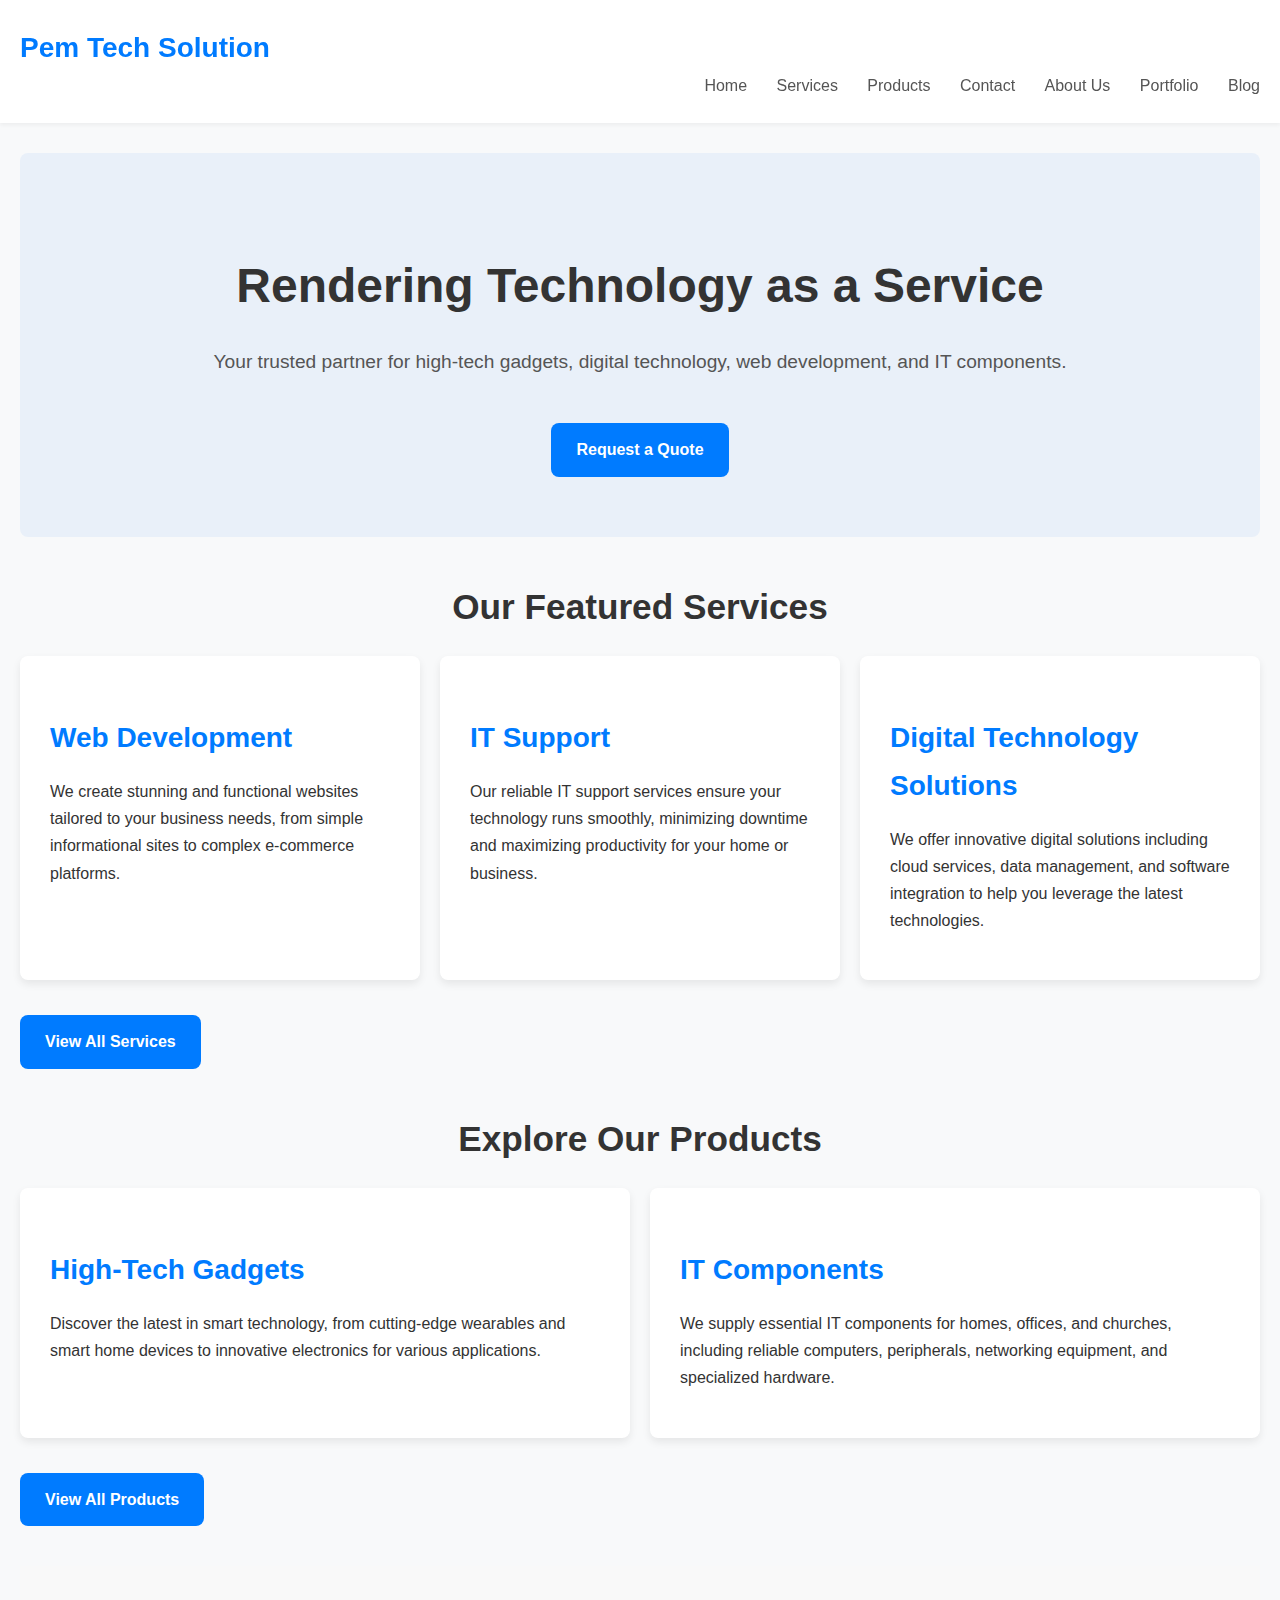
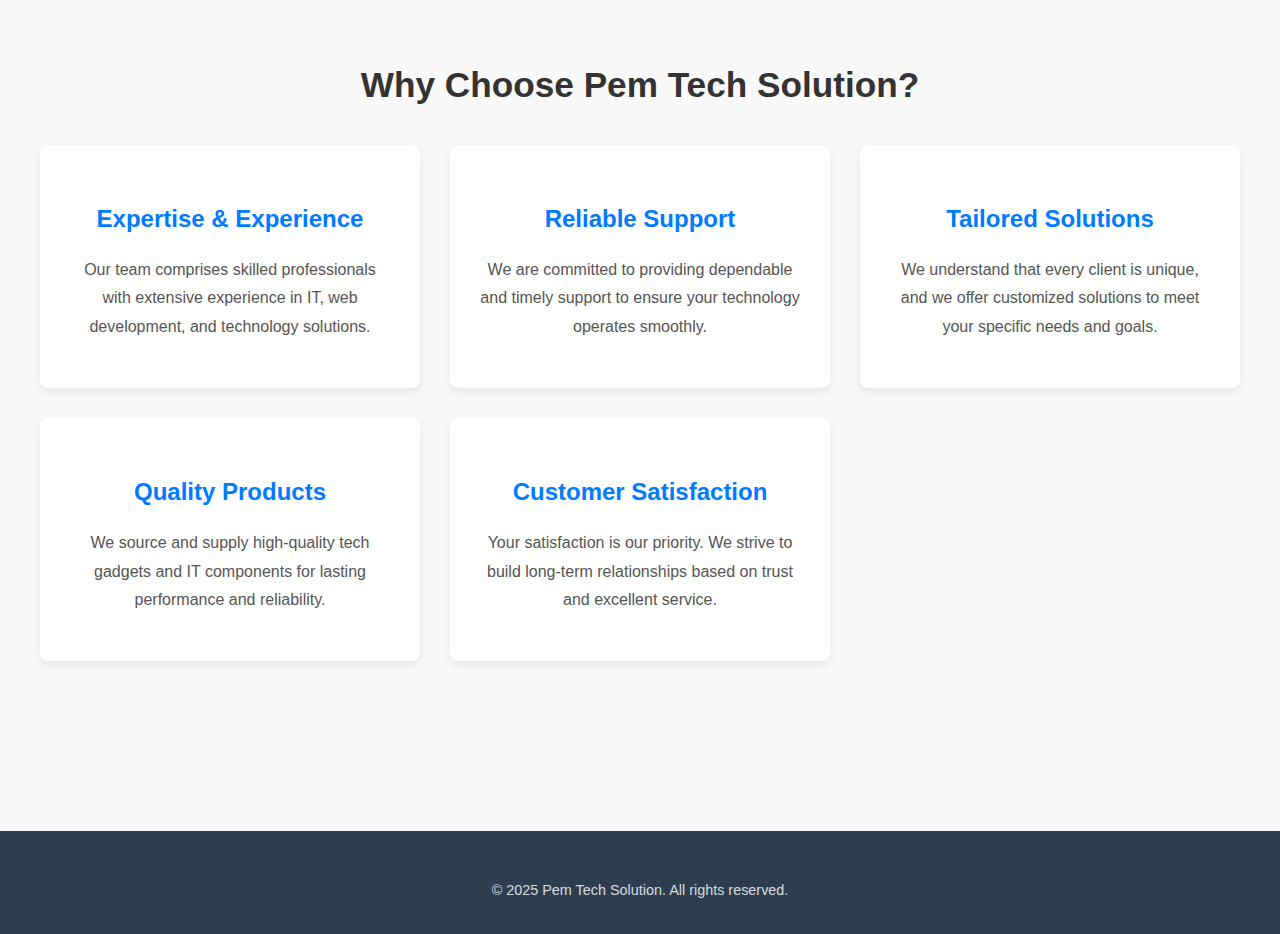
<file: index.html>
<!DOCTYPE html>
<html lang="en">
<head>
    <meta charset="UTF-8">
    <meta name="viewport" content="width=device-width, initial-scale=1.0">
    <title>Pem Tech Solution</title>
    <link rel="stylesheet" href="styles.css"> </head>
<body>
    <header>
        <div class="logo">Pem Tech Solution</div>
        <nav>
            <ul>
                <li><a href="index.html">Home</a></li>
                <li><a href="services.html">Services</a></li>
                <li><a href="products.html">Products</a></li>
                <li><a href="contact.html">Contact</a></li>
                <li><a href="about.html">About Us</a></li>
                <li><a href="portfolio.html">Portfolio</a></li>
                <li><a href="blog.html">Blog</a></li>
            </ul>
        </nav>
    </header>

    <main>
        <section class="hero">
            <h1>Rendering Technology as a Service</h1>
            <p>Your trusted partner for high-tech gadgets, digital technology, web development, and IT components.</p>
            <a href="contact.html" class="button">Request a Quote</a>
        </section>

        <section class="featured-services">
            <h2>Our Featured Services</h2>
            <div class="services-grid">
                <div class="service-item">
                    <h3>Web Development</h3>
                    <p>We create stunning and functional websites tailored to your business needs, from simple informational sites to complex e-commerce platforms.</p>
                </div>
                <div class="service-item">
                    <h3>IT Support</h3>
                    <p>Our reliable IT support services ensure your technology runs smoothly, minimizing downtime and maximizing productivity for your home or business.</p>
                </div>
                <div class="service-item">
                    <h3>Digital Technology Solutions</h3>
                    <p>We offer innovative digital solutions including cloud services, data management, and software integration to help you leverage the latest technologies.</p>
                </div>
            </div>
            <a href="services.html" class="button">View All Services</a>
        </section>

        <section class="featured-products">
            <h2>Explore Our Products</h2>
            <div class="products-grid">
                <div class="product-item">
                    <h3>High-Tech Gadgets</h3>
                    <p>Discover the latest in smart technology, from cutting-edge wearables and smart home devices to innovative electronics for various applications.</p>
                </div>
                <div class="product-item">
                    <h3>IT Components</h3>
                    <p>We supply essential IT components for homes, offices, and churches, including reliable computers, peripherals, networking equipment, and specialized hardware.</p>
                </div>
            </div>
            <a href="products.html" class="button">View All Products</a>
        </section>

        <section class="why-choose-us">
            <h2>Why Choose Pem Tech Solution?</h2>
            <div class="reasons-grid">
                <div class="reason-item">
                    <h3>Expertise & Experience</h3>
                    <p>Our team comprises skilled professionals with extensive experience in IT, web development, and technology solutions.</p>
                </div>
                <div class="reason-item">
                    <h3>Reliable Support</h3>
                    <p>We are committed to providing dependable and timely support to ensure your technology operates smoothly.</p>
                </div>
                <div class="reason-item">
                    <h3>Tailored Solutions</h3>
                    <p>We understand that every client is unique, and we offer customized solutions to meet your specific needs and goals.</p>
                </div>
                <div class="reason-item">
                    <h3>Quality Products</h3>
                    <p>We source and supply high-quality tech gadgets and IT components for lasting performance and reliability.</p>
                </div>
                <div class="reason-item">
                    <h3>Customer Satisfaction</h3>
                    <p>Your satisfaction is our priority. We strive to build long-term relationships based on trust and excellent service.</p>
                </div>
            </div>
        </section> 
    </main>

    <footer>
        <p>&copy; 2025 Pem Tech Solution. All rights reserved.</p>
    </footer>

    <script src="script.js"></script> 

    <button id="back-to-top-btn" title="Go to top">
        <svg xmlns="http://www.w3.org/2000/svg" width="24" height="24" viewBox="0 0 24 24" fill="currentColor">
            <path d="M7.41 15.41L12 10.83l4.59 4.58L18 14l-6-6-6 6z"/>
            <path d="M0 0h24v24H0z" fill="none"/>
        </svg>
    </button>

</body>
</html>
</file>
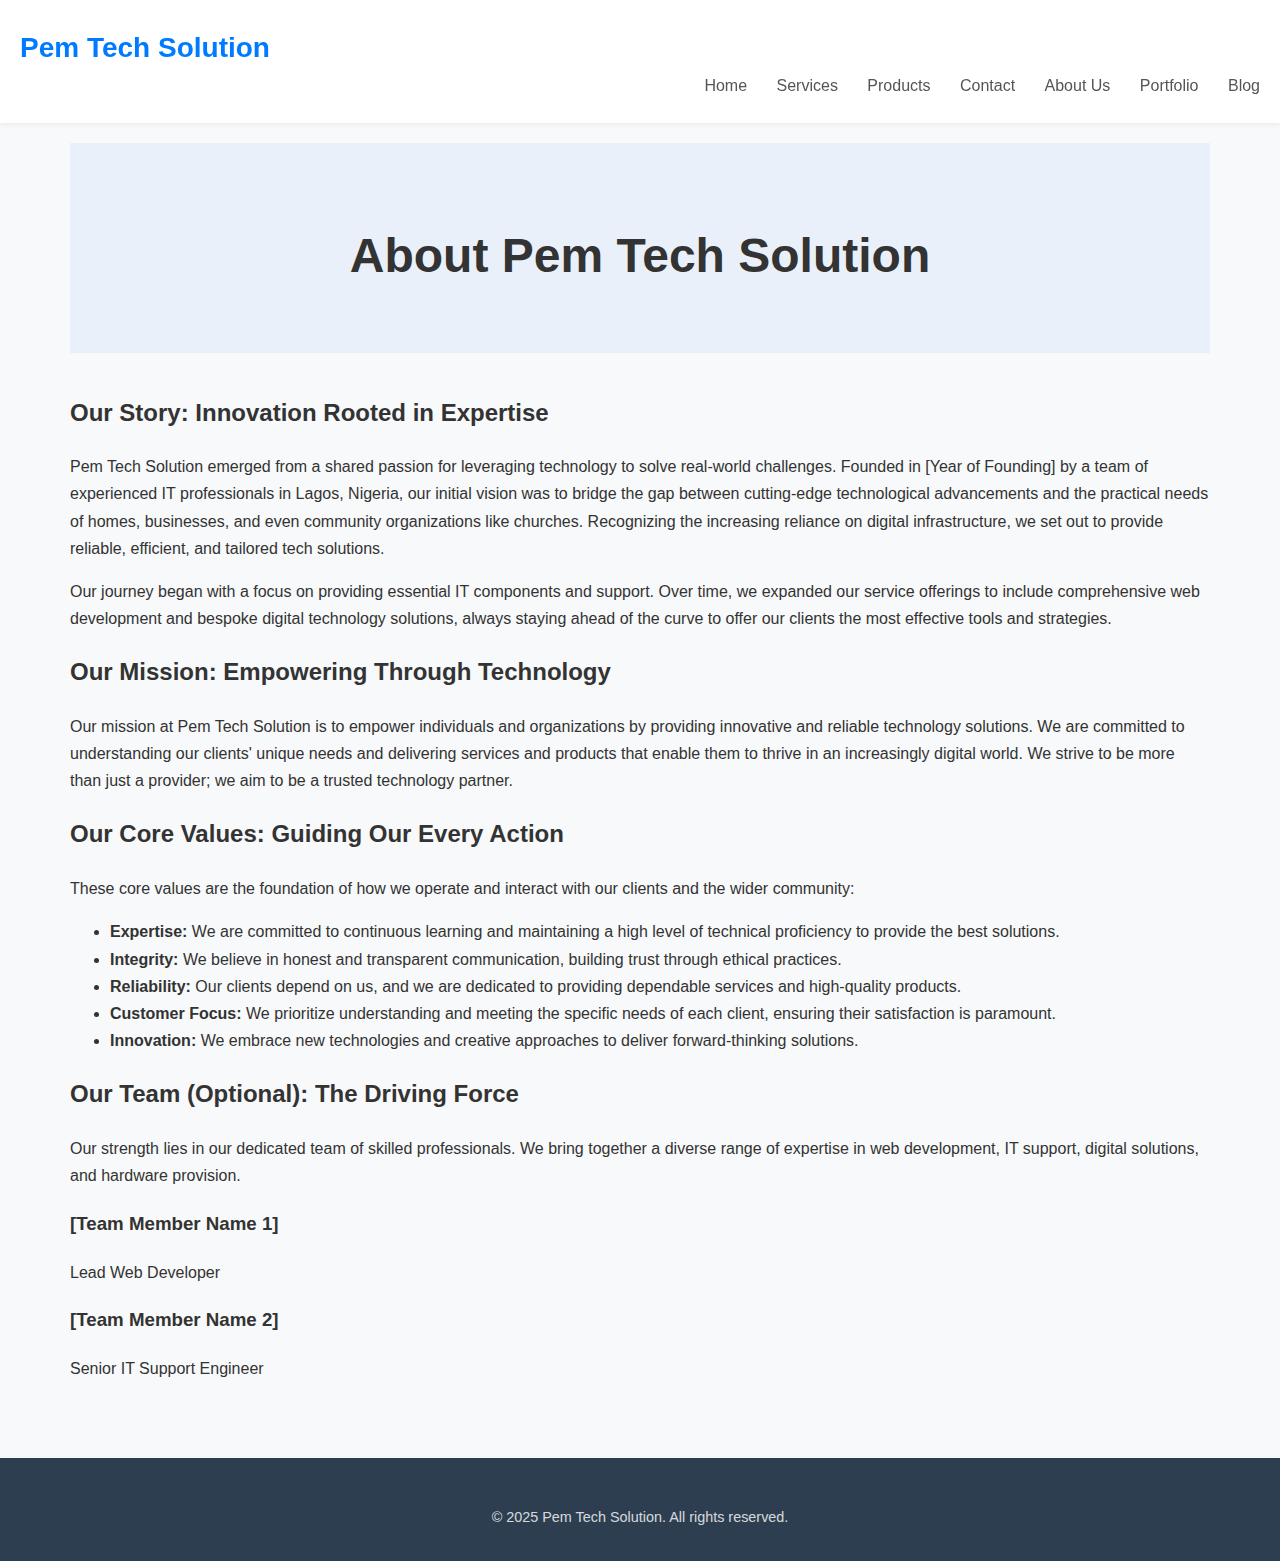
<file: about.html>
<!DOCTYPE html>
<html lang="en">
<head>
    <meta charset="UTF-8">
    <meta name="viewport" content="width=device-width, initial-scale=1.0">
    <title>About Us - Pem Tech Solution</title>
    <link rel="stylesheet" href="styles.css">
</head>
<body>
    <header>
        <div class="logo">Pem Tech Solution</div>
        <nav>
            <ul>
                <li><a href="index.html">Home</a></li>
                <li><a href="services.html">Services</a></li>
                <li><a href="products.html">Products</a></li>
                <li><a href="contact.html">Contact</a></li>
                <li><a href="about.html">About Us</a></li>
                <li><a href="portfolio.html">Portfolio</a></li>
                <li><a href="blog.html">Blog</a></li>
            </ul>
        </nav>
    </header>

    <main class="container">
        <section class="page-header">
            <h1>About Pem Tech Solution</h1>
        </section>

        <section class="company-overview">
            <h2>Our Story: Innovation Rooted in Expertise</h2>
            <p>Pem Tech Solution emerged from a shared passion for leveraging technology to solve real-world challenges. Founded in [Year of Founding] by a team of experienced IT professionals in Lagos, Nigeria, our initial vision was to bridge the gap between cutting-edge technological advancements and the practical needs of homes, businesses, and even community organizations like churches. Recognizing the increasing reliance on digital infrastructure, we set out to provide reliable, efficient, and tailored tech solutions.</p>
            <p>Our journey began with a focus on providing essential IT components and support. Over time, we expanded our service offerings to include comprehensive web development and bespoke digital technology solutions, always staying ahead of the curve to offer our clients the most effective tools and strategies.</p>
        </section>

        <section class="our-mission">
            <h2>Our Mission: Empowering Through Technology</h2>
            <p>Our mission at Pem Tech Solution is to empower individuals and organizations by providing innovative and reliable technology solutions. We are committed to understanding our clients' unique needs and delivering services and products that enable them to thrive in an increasingly digital world. We strive to be more than just a provider; we aim to be a trusted technology partner.</p>
        </section>

        <section class="our-values">
            <h2>Our Core Values: Guiding Our Every Action</h2>
            <p>These core values are the foundation of how we operate and interact with our clients and the wider community:</p>
            <ul>
                <li><strong>Expertise:</strong> We are committed to continuous learning and maintaining a high level of technical proficiency to provide the best solutions.</li>
                <li><strong>Integrity:</strong> We believe in honest and transparent communication, building trust through ethical practices.</li>
                <li><strong>Reliability:</strong> Our clients depend on us, and we are dedicated to providing dependable services and high-quality products.</li>
                <li><strong>Customer Focus:</strong> We prioritize understanding and meeting the specific needs of each client, ensuring their satisfaction is paramount.</li>
                <li><strong>Innovation:</strong> We embrace new technologies and creative approaches to deliver forward-thinking solutions.</li>
            </ul>
        </section>

        <section class="our-team">
            <h2>Our Team (Optional): The Driving Force</h2>
            <p>Our strength lies in our dedicated team of skilled professionals. We bring together a diverse range of expertise in web development, IT support, digital solutions, and hardware provision.</p>
            <div class="team-grid">
                <div class="team-member">
                    <h3>[Team Member Name 1]</h3>
                    <p>Lead Web Developer</p>
                    </div>
                <div class="team-member">
                    <h3>[Team Member Name 2]</h3>
                    <p>Senior IT Support Engineer</p>
                    </div>
                </div>
        </section>
    </main>

    <footer>
        <p>&copy; 2025 Pem Tech Solution. All rights reserved.</p>
    </footer>

    <script src="script.js"></script> 

    <button id="back-to-top-btn" title="Go to top">
        <svg xmlns="http://www.w3.org/2000/svg" width="24" height="24" viewBox="0 0 24 24" fill="currentColor">
            <path d="M7.41 15.41L12 10.83l4.59 4.58L18 14l-6-6-6 6z"/>
            <path d="M0 0h24v24H0z" fill="none"/>
        </svg>
    </button>

</body>
</html>
</file>
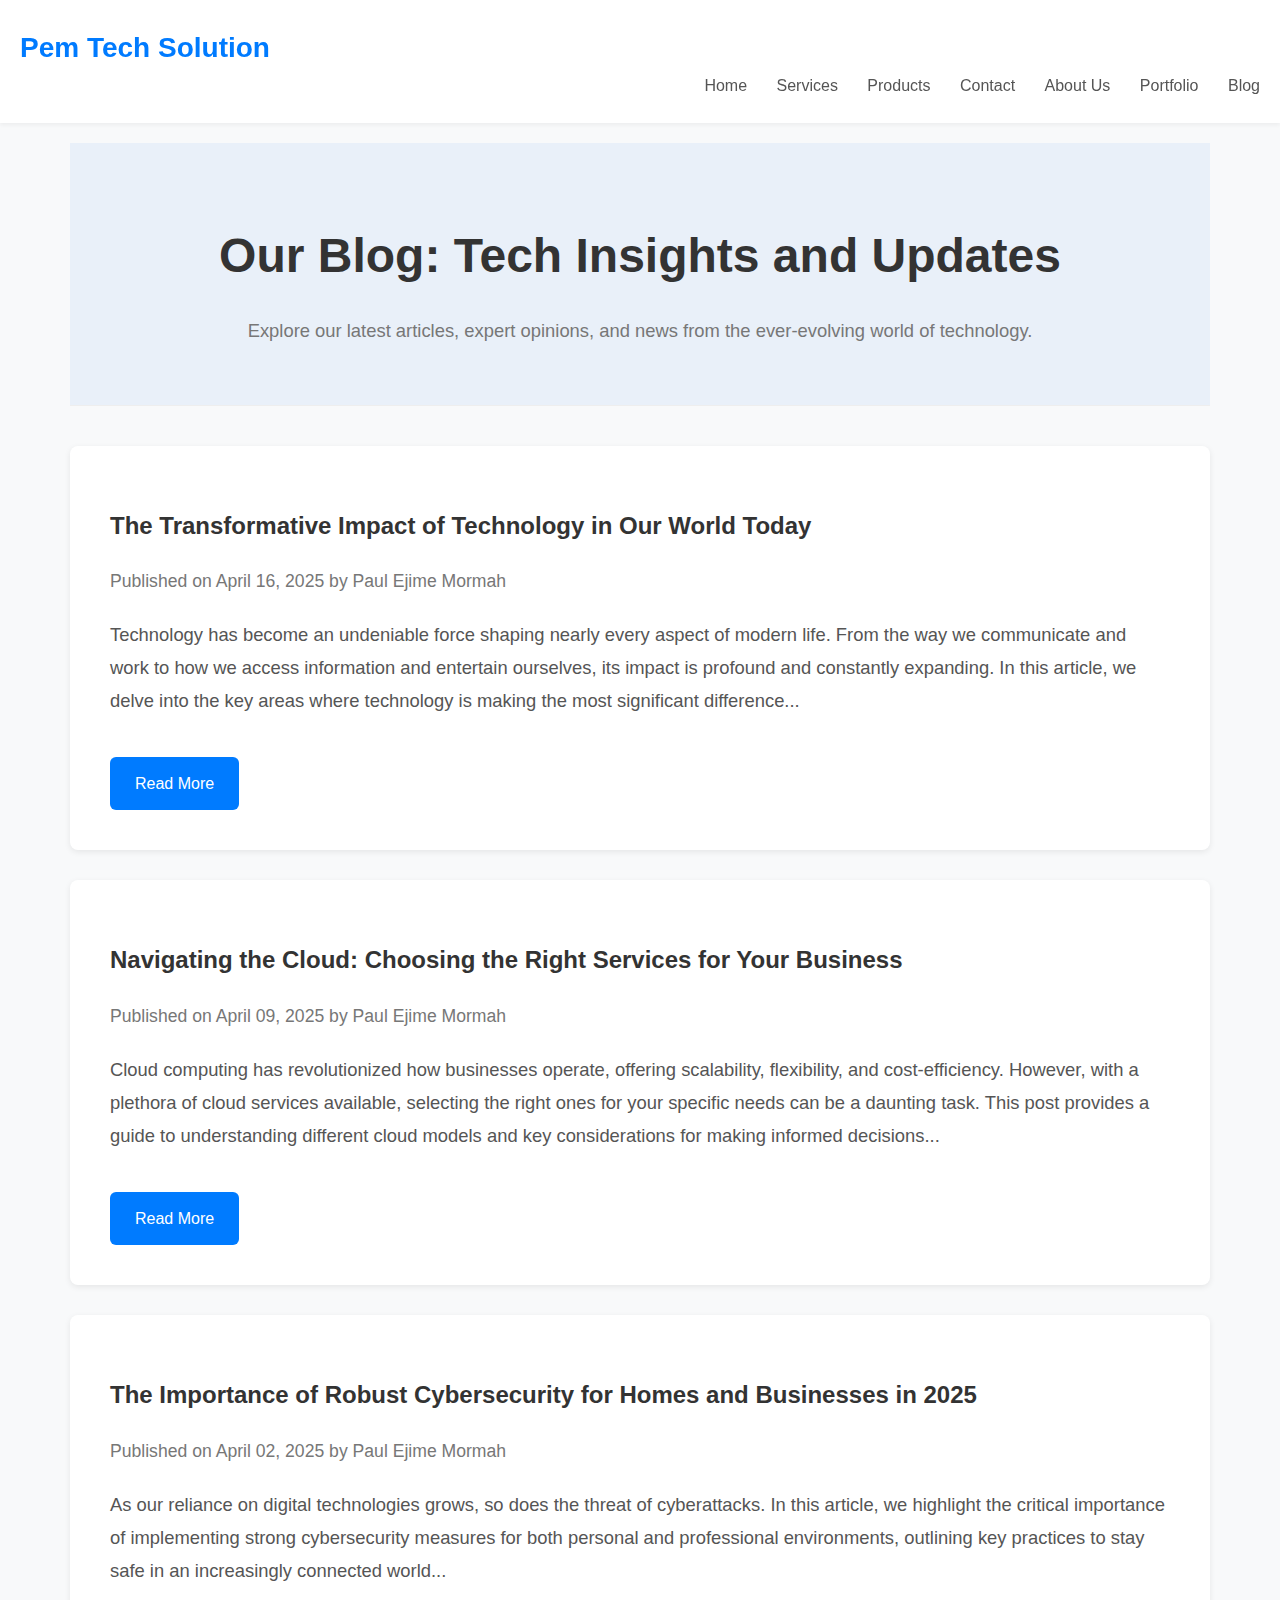
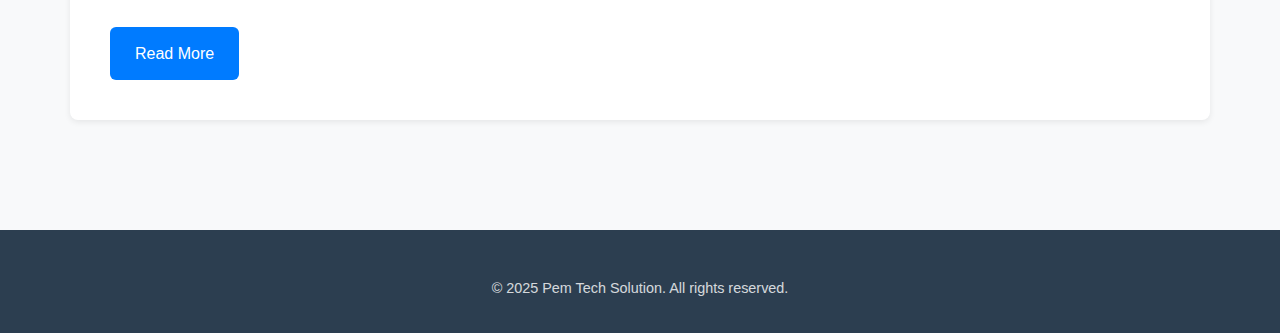
<file: blog.html>
<!DOCTYPE html>
<html lang="en">
<head>
    <meta charset="UTF-8">
    <meta name="viewport" content="width=device-width, initial-scale=1.0">
    <title>Blog - Pem Tech Solution</title>
    <link rel="stylesheet" href="styles.css">
</head>
<body>
    <header>
        <div class="logo">Pem Tech Solution</div>
        <nav>
            <ul>
                <li><a href="index.html">Home</a></li>
                <li><a href="services.html">Services</a></li>
                <li><a href="products.html">Products</a></li>
                <li><a href="contact.html">Contact</a></li>
                <li><a href="about.html">About Us</a></li>
                <li><a href="portfolio.html">Portfolio</a></li>
                <li><a href="blog.html">Blog</a></li>
            </ul>
        </nav>
    </header>

    <main class="container">
        <section class="page-header">
            <h1>Our Blog: Tech Insights and Updates</h1>
            <p>Explore our latest articles, expert opinions, and news from the ever-evolving world of technology.</p>
        </section>

        <section class="blog-list">
            <article class="blog-post">
                <h2>The Transformative Impact of Technology in Our World Today</a></h2>
                <p class="post-meta">Published on April 16, 2025 by Paul Ejime Mormah</p>
                <p>Technology has become an undeniable force shaping nearly every aspect of modern life. From the way we communicate and work to how we access information and entertain ourselves, its impact is profound and constantly expanding. In this article, we delve into the key areas where technology is making the most significant difference...</p>
                <a href="the-transformative-impact-of-technology.html" class="button">Read More</a>
            </article>

            <article class="blog-post">
                <h2>Navigating the Cloud: Choosing the Right Services for Your Business</h2>
                <p class="post-meta">Published on April 09, 2025 by Paul Ejime Mormah</p>
                <p>Cloud computing has revolutionized how businesses operate, offering scalability, flexibility, and cost-efficiency. However, with a plethora of cloud services available, selecting the right ones for your specific needs can be a daunting task. This post provides a guide to understanding different cloud models and key considerations for making informed decisions...</p>
                <a href="navigating-the-cloud-choosing-the-right-services.html" class="button">Read More</a>
            </article>

            <article class="blog-post">
                <h2>The Importance of Robust Cybersecurity for Homes and Businesses in 2025</h2>
                <p class="post-meta">Published on April 02, 2025 by Paul Ejime Mormah</p>
                <p>As our reliance on digital technologies grows, so does the threat of cyberattacks. In this article, we highlight the critical importance of implementing strong cybersecurity measures for both personal and professional environments, outlining key practices to stay safe in an increasingly connected world...</p>
                <a href="the-importance-of-robust-cybersecurity.html" class="button">Read More</a>
            </article>

        </section> 
    </main>

    <footer>
        <p>&copy; 2025 Pem Tech Solution. All rights reserved.</p>
    </footer>

    <script src="script.js"></script> 

    <button id="back-to-top-btn" title="Go to top">
        <svg xmlns="http://www.w3.org/2000/svg" width="24" height="24" viewBox="0 0 24 24" fill="currentColor">
            <path d="M7.41 15.41L12 10.83l4.59 4.58L18 14l-6-6-6 6z"/>
            <path d="M0 0h24v24H0z" fill="none"/>
        </svg>
    </button>

</body>
</html>
</file>
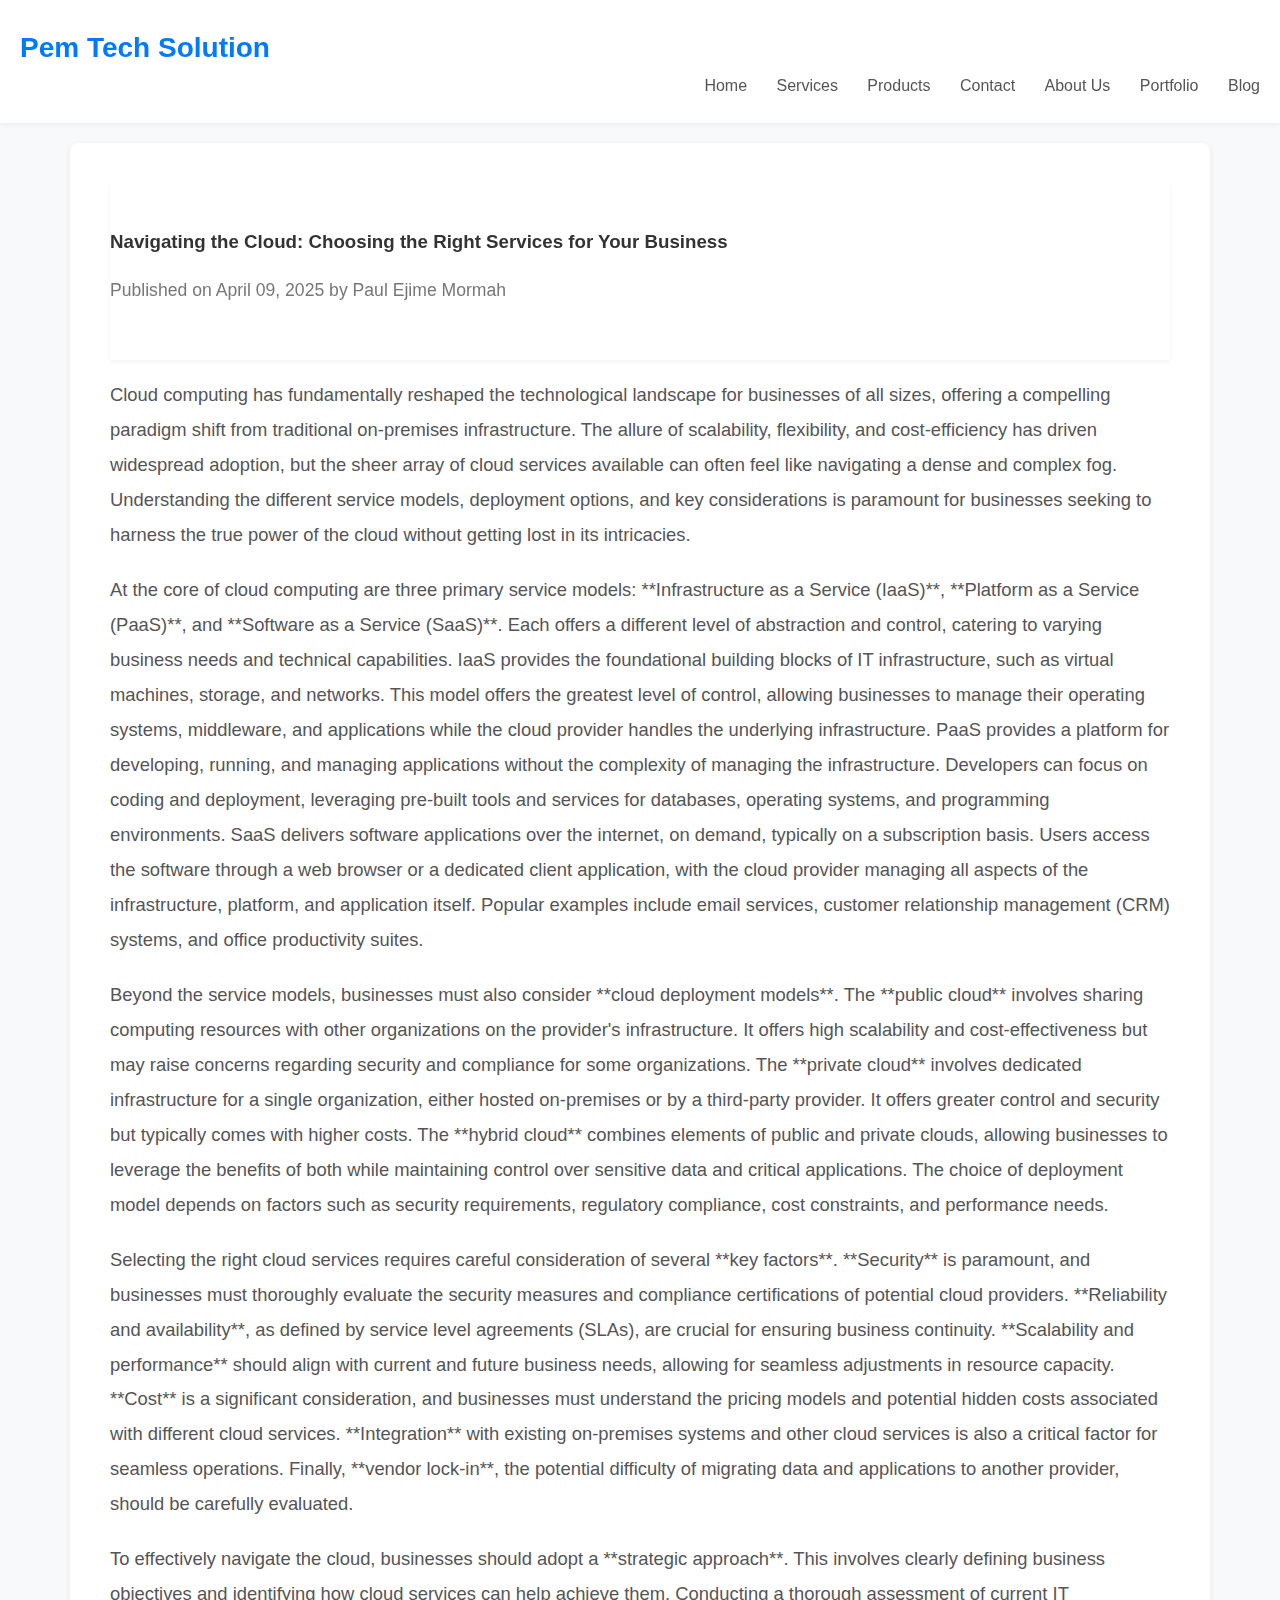
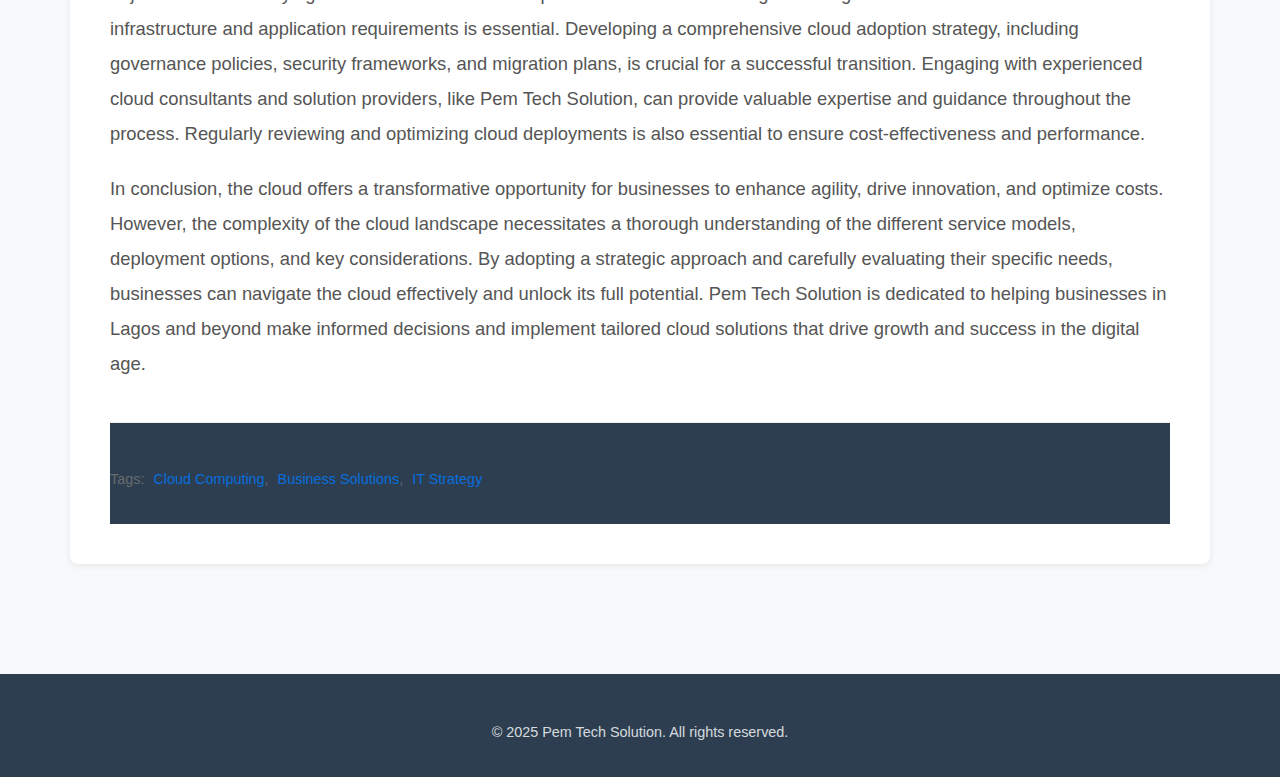
<file: navigating-the-cloud-choosing-the-right-services.html>
<!DOCTYPE html>
<html lang="en">
<head>
    <meta charset="UTF-8">
    <meta name="viewport" content="width=device-width, initial-scale=1.0">
    <title>Navigating the Cloud: Choosing the Right Services - Pem Tech Solution Blog</title>
    <link rel="stylesheet" href="styles.css">
</head>
<body>
    <header>
        <div class="logo">Pem Tech Solution</div>
        <nav>
            <ul>
                <li><a href="index.html">Home</a></li>
                <li><a href="services.html">Services</a></li>
                <li><a href="products.html">Products</a></li>
                <li><a href="contact.html">Contact</a></li>
                <li><a href="about.html">About Us</a></li>
                <li><a href="portfolio.html">Portfolio</a></li>
                <li><a href="blog.html">Blog</a></li>
            </ul>
        </nav>
    </header>

    <main class="container">
        <article class="blog-post-full">
            <header class="post-header">
                <h3>Navigating the Cloud: Choosing the Right Services for Your Business</h3>
                <p class="post-meta">Published on April 09, 2025 by Paul Ejime Mormah</p>
            </header>
            <div class="post-content">
                <p>Cloud computing has fundamentally reshaped the technological landscape for businesses of all sizes, offering a compelling paradigm shift from traditional on-premises infrastructure. The allure of scalability, flexibility, and cost-efficiency has driven widespread adoption, but the sheer array of cloud services available can often feel like navigating a dense and complex fog. Understanding the different service models, deployment options, and key considerations is paramount for businesses seeking to harness the true power of the cloud without getting lost in its intricacies.</p>

                <p>At the core of cloud computing are three primary service models: **Infrastructure as a Service (IaaS)**, **Platform as a Service (PaaS)**, and **Software as a Service (SaaS)**. Each offers a different level of abstraction and control, catering to varying business needs and technical capabilities. IaaS provides the foundational building blocks of IT infrastructure, such as virtual machines, storage, and networks. This model offers the greatest level of control, allowing businesses to manage their operating systems, middleware, and applications while the cloud provider handles the underlying infrastructure. PaaS provides a platform for developing, running, and managing applications without the complexity of managing the infrastructure. Developers can focus on coding and deployment, leveraging pre-built tools and services for databases, operating systems, and programming environments. SaaS delivers software applications over the internet, on demand, typically on a subscription basis. Users access the software through a web browser or a dedicated client application, with the cloud provider managing all aspects of the infrastructure, platform, and application itself. Popular examples include email services, customer relationship management (CRM) systems, and office productivity suites.</p>

                <p>Beyond the service models, businesses must also consider **cloud deployment models**. The **public cloud** involves sharing computing resources with other organizations on the provider's infrastructure. It offers high scalability and cost-effectiveness but may raise concerns regarding security and compliance for some organizations. The **private cloud** involves dedicated infrastructure for a single organization, either hosted on-premises or by a third-party provider. It offers greater control and security but typically comes with higher costs. The **hybrid cloud** combines elements of public and private clouds, allowing businesses to leverage the benefits of both while maintaining control over sensitive data and critical applications. The choice of deployment model depends on factors such as security requirements, regulatory compliance, cost constraints, and performance needs.</p>

                <p>Selecting the right cloud services requires careful consideration of several **key factors**. **Security** is paramount, and businesses must thoroughly evaluate the security measures and compliance certifications of potential cloud providers. **Reliability and availability**, as defined by service level agreements (SLAs), are crucial for ensuring business continuity. **Scalability and performance** should align with current and future business needs, allowing for seamless adjustments in resource capacity. **Cost** is a significant consideration, and businesses must understand the pricing models and potential hidden costs associated with different cloud services. **Integration** with existing on-premises systems and other cloud services is also a critical factor for seamless operations. Finally, **vendor lock-in**, the potential difficulty of migrating data and applications to another provider, should be carefully evaluated.</p>

                <p>To effectively navigate the cloud, businesses should adopt a **strategic approach**. This involves clearly defining business objectives and identifying how cloud services can help achieve them. Conducting a thorough assessment of current IT infrastructure and application requirements is essential. Developing a comprehensive cloud adoption strategy, including governance policies, security frameworks, and migration plans, is crucial for a successful transition. Engaging with experienced cloud consultants and solution providers, like Pem Tech Solution, can provide valuable expertise and guidance throughout the process. Regularly reviewing and optimizing cloud deployments is also essential to ensure cost-effectiveness and performance.</p>

                <p>In conclusion, the cloud offers a transformative opportunity for businesses to enhance agility, drive innovation, and optimize costs. However, the complexity of the cloud landscape necessitates a thorough understanding of the different service models, deployment options, and key considerations. By adopting a strategic approach and carefully evaluating their specific needs, businesses can navigate the cloud effectively and unlock its full potential. Pem Tech Solution is dedicated to helping businesses in Lagos and beyond make informed decisions and implement tailored cloud solutions that drive growth and success in the digital age.</p>
                </div>
            <footer class="post-footer">
                <p>Tags: <a href="#">Cloud Computing</a>, <a href="#">Business Solutions</a>, <a href="#">IT Strategy</a></p>
            </footer>
        </article>
    </main>

    <footer>
        <p>&copy; 2025 Pem Tech Solution. All rights reserved.</p>
    </footer>

    <script src="script.js"></script>

    <button id="back-to-top-btn" title="Go to top">
        <svg xmlns="http://www.w3.org/2000/svg" width="24" height="24" viewBox="0 0 24 24" fill="currentColor">
            <path d="M7.41 15.41L12 10.83l4.59 4.58L18 14l-6-6-6 6z"/>
            <path d="M0 0h24v24H0z" fill="none"/>
        </svg>
    </button>

</body>
</html>
</file>
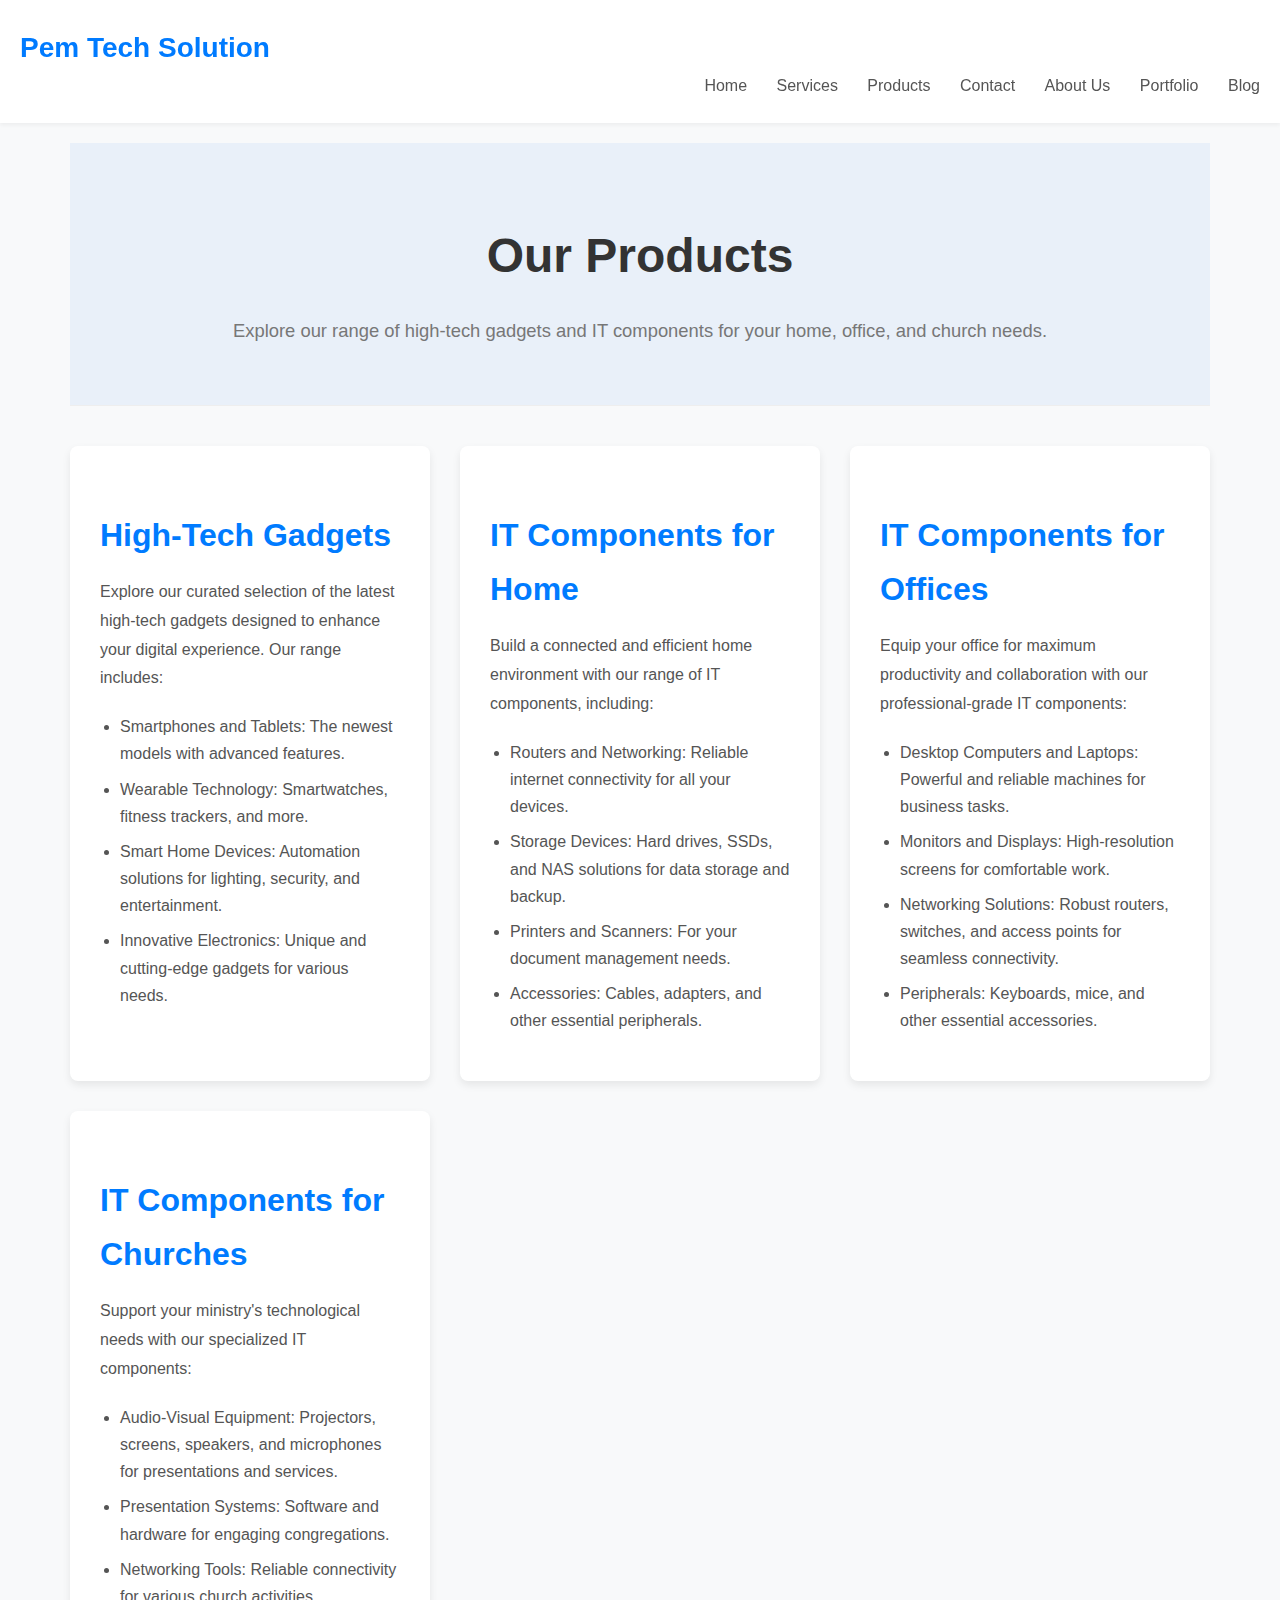
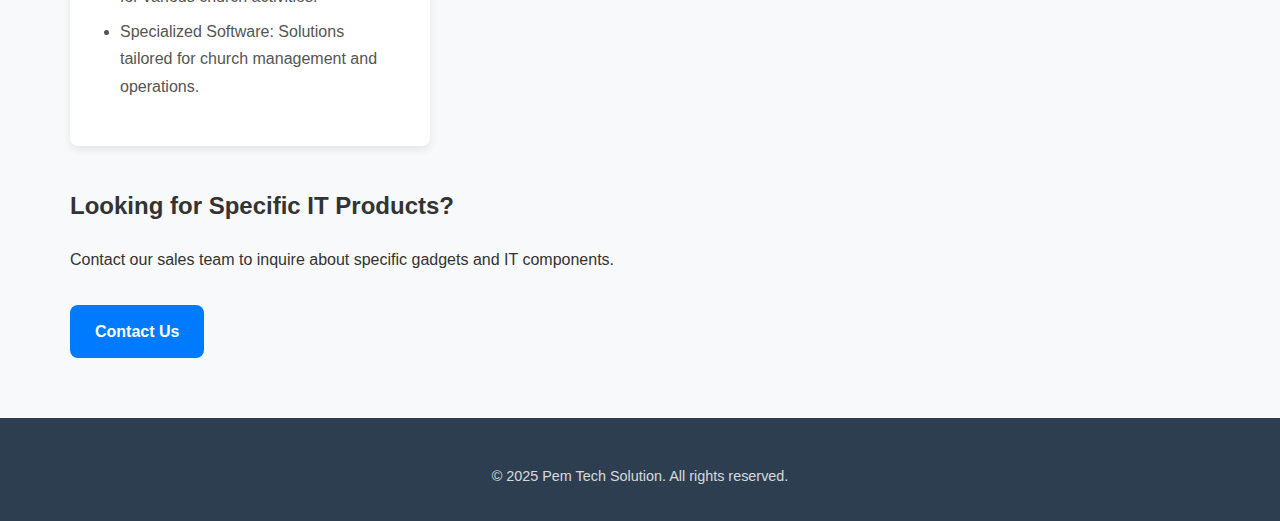
<file: products.html>
<!DOCTYPE html>
<html lang="en">
<head>
    <meta charset="UTF-8">
    <meta name="viewport" content="width=device-width, initial-scale=1.0">
    <title>Products - Pem Tech Solution</title>
    <link rel="stylesheet" href="styles.css">
</head>
<body>
    <header>
        <div class="logo">Pem Tech Solution</div>
        <nav>
            <ul>
                <li><a href="index.html">Home</a></li>
                <li><a href="services.html">Services</a></li>
                <li><a href="products.html">Products</a></li>
                <li><a href="contact.html">Contact</a></li>
                <li><a href="about.html">About Us</a></li>
                <li><a href="portfolio.html">Portfolio</a></li>
                <li><a href="blog.html">Blog</a></li>
            </ul>
        </nav>
    </header>

    <main class="container">
        <section class="page-header">
            <h1>Our Products</h1>
            <p>Explore our range of high-tech gadgets and IT components for your home, office, and church needs.</p>
        </section>

        <section class="products-list">
            <div class="product-item">
                <h3>High-Tech Gadgets</h3>
                <p>Explore our curated selection of the latest high-tech gadgets designed to enhance your digital experience. Our range includes:</p>
                <ul>
                    <li>Smartphones and Tablets: The newest models with advanced features.</li>
                    <li>Wearable Technology: Smartwatches, fitness trackers, and more.</li>
                    <li>Smart Home Devices: Automation solutions for lighting, security, and entertainment.</li>
                    <li>Innovative Electronics: Unique and cutting-edge gadgets for various needs.</li>
                </ul>
                </div>
        
            <div class="product-item">
                <h3>IT Components for Home</h3>
                <p>Build a connected and efficient home environment with our range of IT components, including:</p>
                <ul>
                    <li>Routers and Networking: Reliable internet connectivity for all your devices.</li>
                    <li>Storage Devices: Hard drives, SSDs, and NAS solutions for data storage and backup.</li>
                    <li>Printers and Scanners: For your document management needs.</li>
                    <li>Accessories: Cables, adapters, and other essential peripherals.</li>
                </ul>
                </div>
        
            <div class="product-item">
                <h3>IT Components for Offices</h3>
                <p>Equip your office for maximum productivity and collaboration with our professional-grade IT components:</p>
                <ul>
                    <li>Desktop Computers and Laptops: Powerful and reliable machines for business tasks.</li>
                    <li>Monitors and Displays: High-resolution screens for comfortable work.</li>
                    <li>Networking Solutions: Robust routers, switches, and access points for seamless connectivity.</li>
                    <li>Peripherals: Keyboards, mice, and other essential accessories.</li>
                </ul>
                </div>
        
            <div class="product-item">
                <h3>IT Components for Churches</h3>
                <p>Support your ministry's technological needs with our specialized IT components:</p>
                <ul>
                    <li>Audio-Visual Equipment: Projectors, screens, speakers, and microphones for presentations and services.</li>
                    <li>Presentation Systems: Software and hardware for engaging congregations.</li>
                    <li>Networking Tools: Reliable connectivity for various church activities.</li>
                    <li>Specialized Software: Solutions tailored for church management and operations.</li>
                </ul>
                </div>
        </section>

        <section class="call-to-action">
            <h2>Looking for Specific IT Products?</h2>
            <p>Contact our sales team to inquire about specific gadgets and IT components.</p>
            <a href="contact.html" class="button">Contact Us</a>
        </section>
    </main>

    <footer>
        <p>&copy; 2025 Pem Tech Solution. All rights reserved.</p>
    </footer>

    <script src="script.js"></script>

    <button id="back-to-top-btn" title="Go to top">
        <svg xmlns="http://www.w3.org/2000/svg" width="24" height="24" viewBox="0 0 24 24" fill="currentColor">
            <path d="M7.41 15.41L12 10.83l4.59 4.58L18 14l-6-6-6 6z"/>
            <path d="M0 0h24v24H0z" fill="none"/>
        </svg>
    </button>

</body>
</html>
</file>
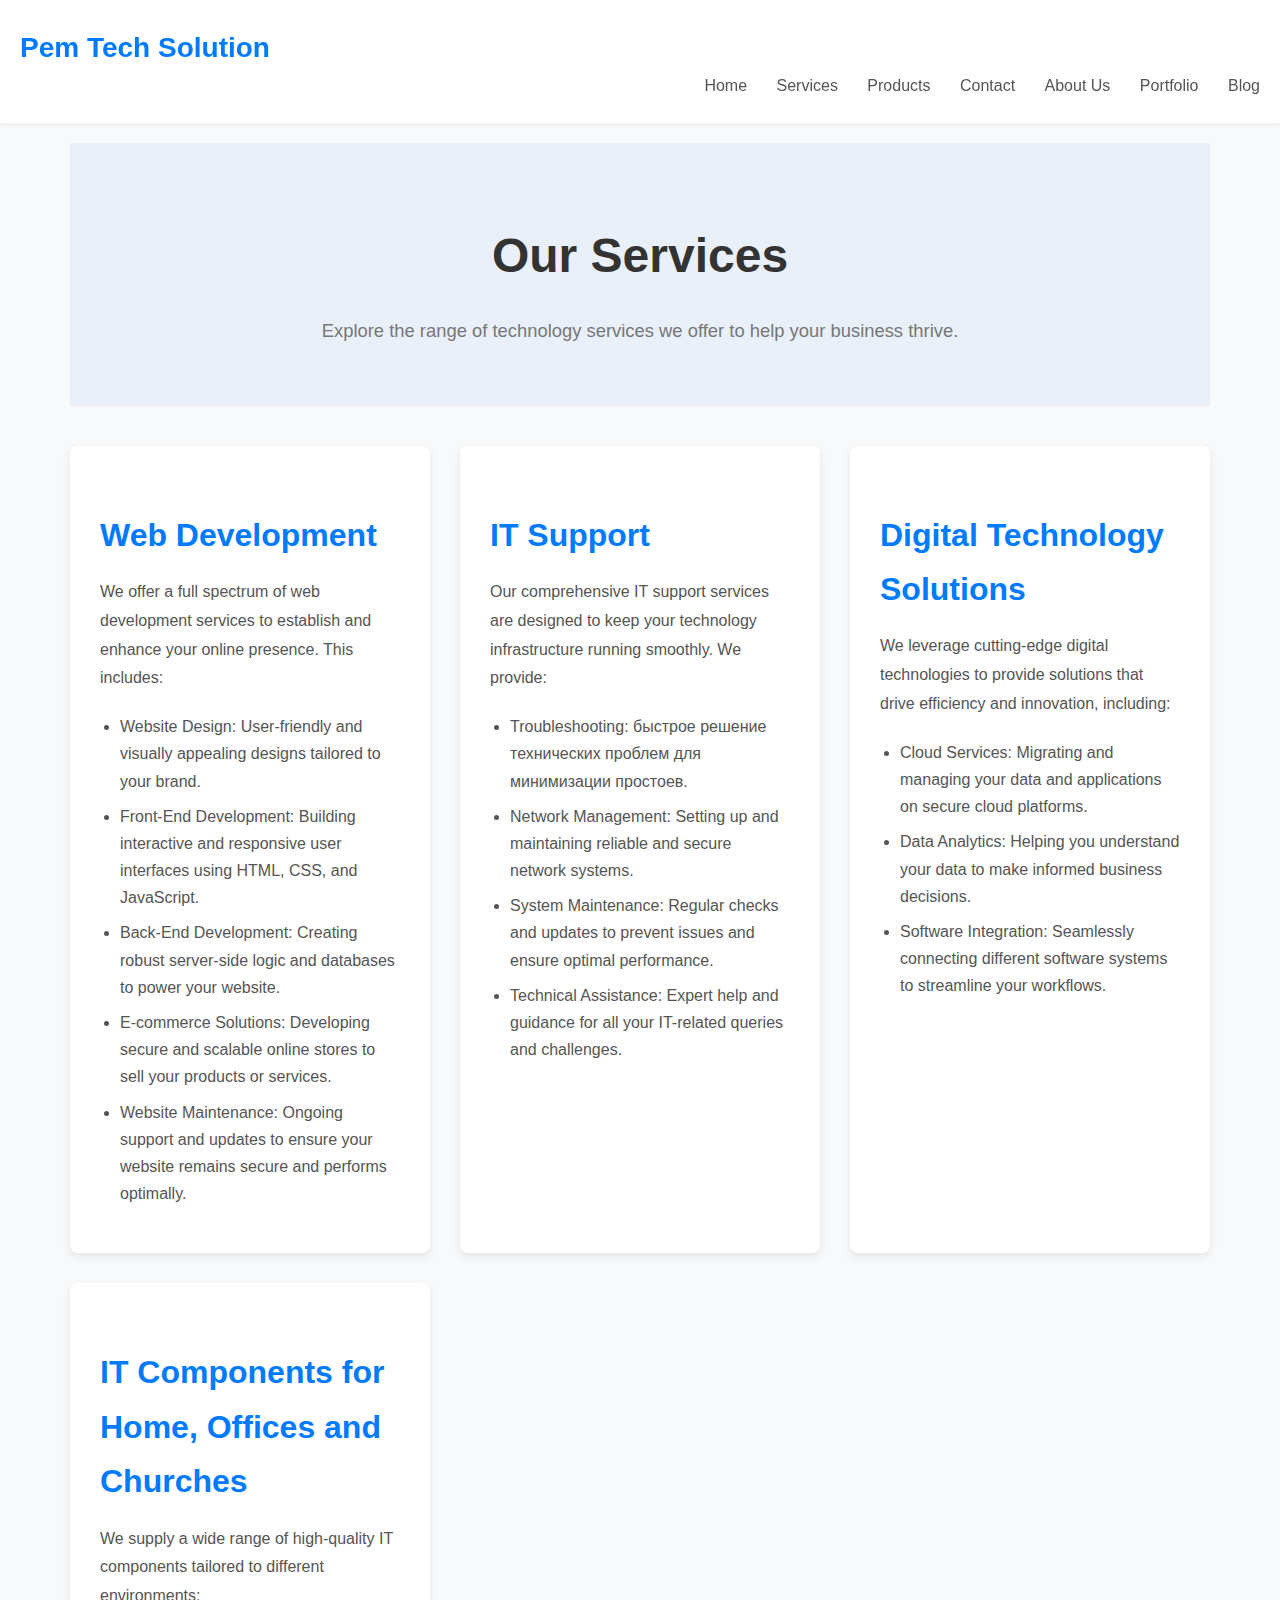
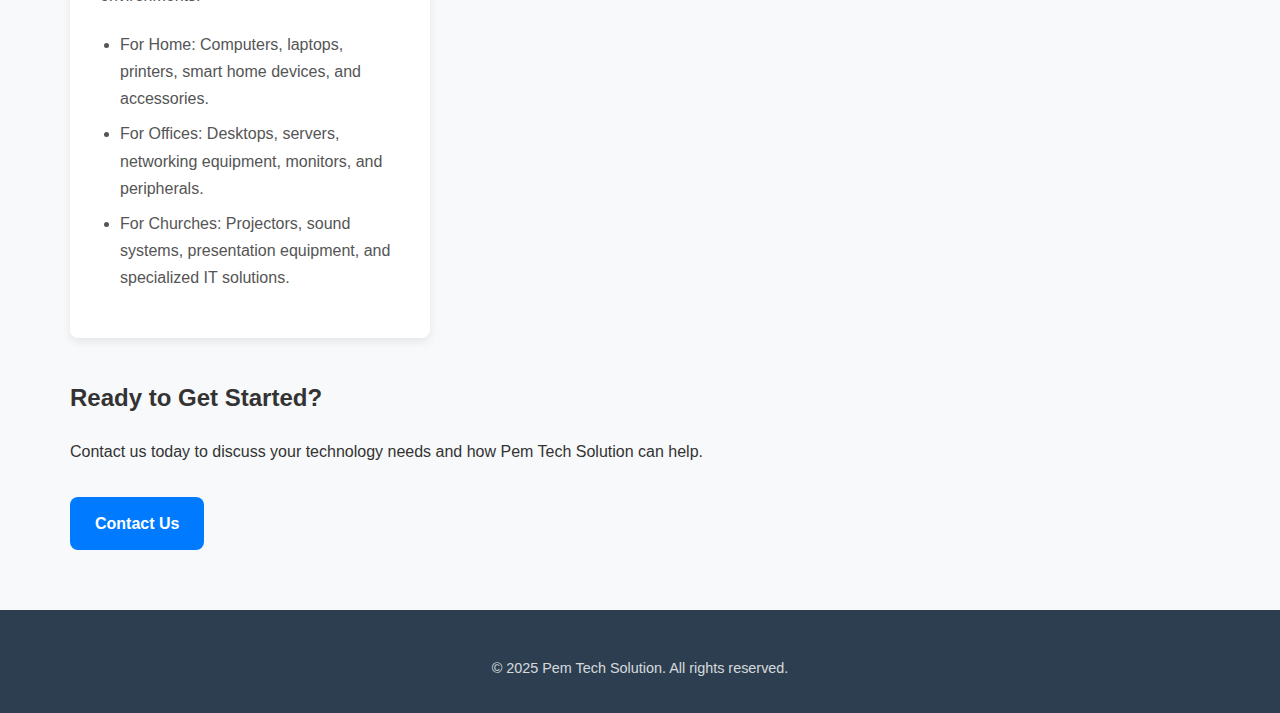
<file: services.html>
<!DOCTYPE html>
<html lang="en">
<head>
    <meta charset="UTF-8">
    <meta name="viewport" content="width=device-width, initial-scale=1.0">
    <title>Services - Pem Tech Solution</title>
    <link rel="stylesheet" href="styles.css">
</head>
<body>
    <header>
        <div class="logo">Pem Tech Solution</div>
        <nav>
            <ul>
                <li><a href="index.html">Home</a></li>
                <li><a href="services.html">Services</a></li>
                <li><a href="products.html">Products</a></li>
                <li><a href="contact.html">Contact</a></li>
                <li><a href="about.html">About Us</a></li>
                <li><a href="portfolio.html">Portfolio</a></li>
                <li><a href="blog.html">Blog</a></li>
            </ul>
        </nav>
    </header>

    <main class="container">
        <section class="page-header">
            <h1>Our Services</h1>
            <p>Explore the range of technology services we offer to help your business thrive.</p>
        </section>

        <section class="services-list">
            <div class="service-item">
                <h3>Web Development</h3>
                <p>We offer a full spectrum of web development services to establish and enhance your online presence. This includes:</p>
                <ul>
                    <li>Website Design: User-friendly and visually appealing designs tailored to your brand.</li>
                    <li>Front-End Development: Building interactive and responsive user interfaces using HTML, CSS, and JavaScript.</li>
                    <li>Back-End Development: Creating robust server-side logic and databases to power your website.</li>
                    <li>E-commerce Solutions: Developing secure and scalable online stores to sell your products or services.</li>
                    <li>Website Maintenance: Ongoing support and updates to ensure your website remains secure and performs optimally.</li>
                </ul>
                </div>
        
            <div class="service-item">
                <h3>IT Support</h3>
                <p>Our comprehensive IT support services are designed to keep your technology infrastructure running smoothly. We provide:</p>
                <ul>
                    <li>Troubleshooting: быстрое решение технических проблем для минимизации простоев.</li>
                    <li>Network Management: Setting up and maintaining reliable and secure network systems.</li>
                    <li>System Maintenance: Regular checks and updates to prevent issues and ensure optimal performance.</li>
                    <li>Technical Assistance: Expert help and guidance for all your IT-related queries and challenges.</li>
                </ul>
                </div>
        
            <div class="service-item">
                <h3>Digital Technology Solutions</h3>
                <p>We leverage cutting-edge digital technologies to provide solutions that drive efficiency and innovation, including:</p>
                <ul>
                    <li>Cloud Services: Migrating and managing your data and applications on secure cloud platforms.</li>
                    <li>Data Analytics: Helping you understand your data to make informed business decisions.</li>
                    <li>Software Integration: Seamlessly connecting different software systems to streamline your workflows.</li>
                </ul>
                </div>
        
            <div class="service-item">
                <h3>IT Components for Home, Offices and Churches</h3>
                <p>We supply a wide range of high-quality IT components tailored to different environments:</p>
                <ul>
                    <li>For Home: Computers, laptops, printers, smart home devices, and accessories.</li>
                    <li>For Offices: Desktops, servers, networking equipment, monitors, and peripherals.</li>
                    <li>For Churches: Projectors, sound systems, presentation equipment, and specialized IT solutions.</li>
                </ul>
                </div>
        </section>

        <section class="call-to-action">
            <h2>Ready to Get Started?</h2>
            <p>Contact us today to discuss your technology needs and how Pem Tech Solution can help.</p>
            <a href="contact.html" class="button">Contact Us</a>
        </section>
    </main>

    <footer>
        <p>&copy; 2025 Pem Tech Solution. All rights reserved.</p>
    </footer>

    <script src="script.js"></script>

    <button id="back-to-top-btn" title="Go to top">
        <svg xmlns="http://www.w3.org/2000/svg" width="24" height="24" viewBox="0 0 24 24" fill="currentColor">
            <path d="M7.41 15.41L12 10.83l4.59 4.58L18 14l-6-6-6 6z"/>
            <path d="M0 0h24v24H0z" fill="none"/>
        </svg>
    </button>

</body>
</html>
</file>
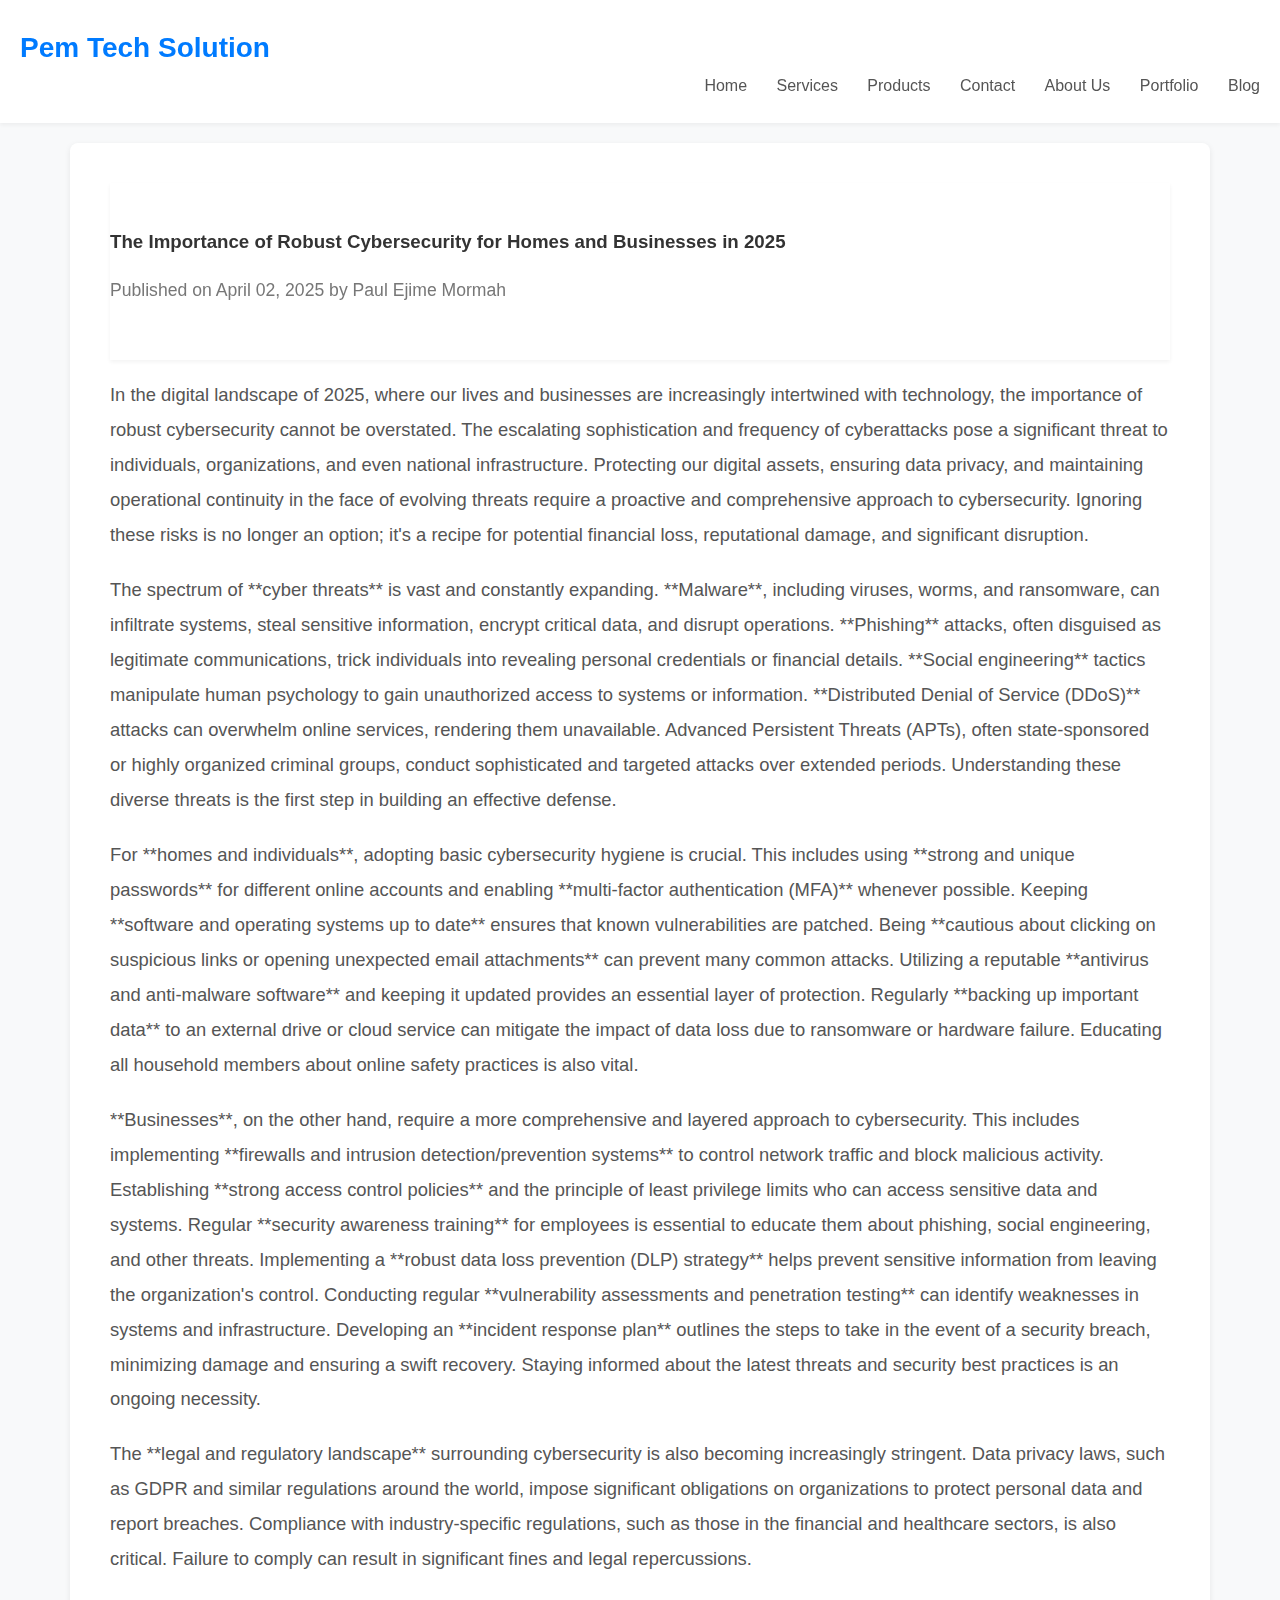
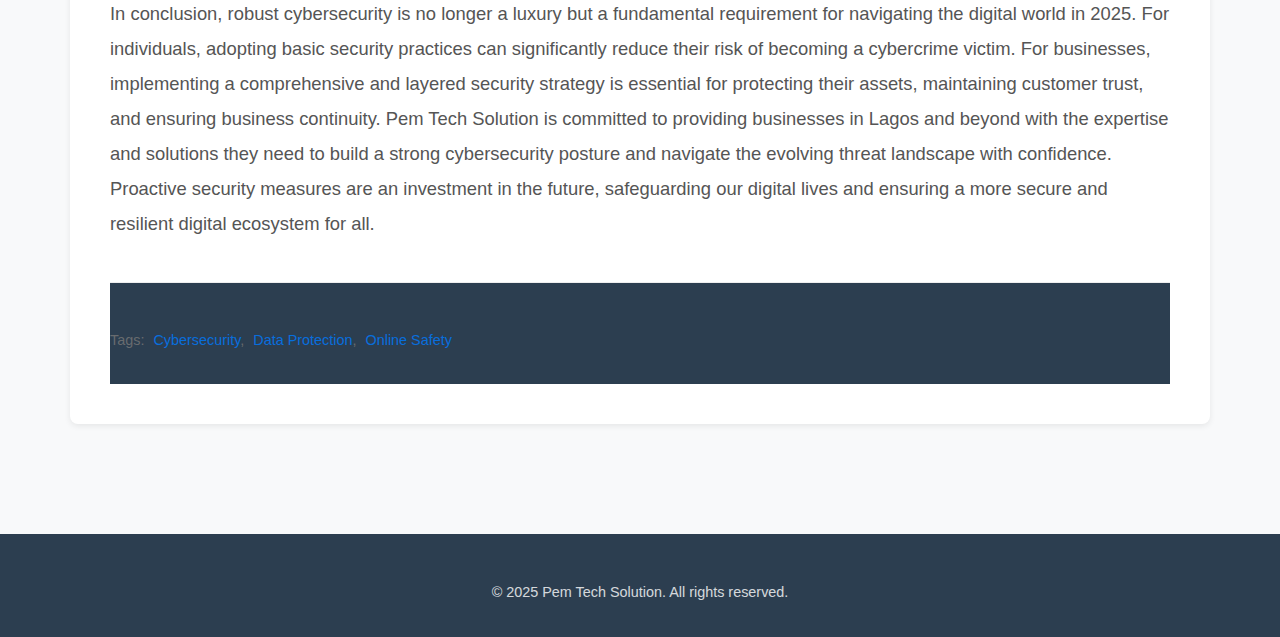
<file: the-importance-of-robust-cybersecurity.html>
<!DOCTYPE html>
<html lang="en">
<head>
    <meta charset="UTF-8">
    <meta name="viewport" content="width=device-width, initial-scale=1.0">
    <title>The Importance of Robust Cybersecurity - Pem Tech Solution Blog</title>
    <link rel="stylesheet" href="styles.css">
</head>
<body>
    <header>
        <div class="logo">Pem Tech Solution</div>
        <nav>
            <ul>
                <li><a href="index.html">Home</a></li>
                <li><a href="services.html">Services</a></li>
                <li><a href="products.html">Products</a></li>
                <li><a href="contact.html">Contact</a></li>
                <li><a href="about.html">About Us</a></li>
                <li><a href="portfolio.html">Portfolio</a></li>
                <li><a href="blog.html">Blog</a></li>
            </ul>
        </nav>
    </header>

    <main class="container">
        <article class="blog-post-full">
            <header class="post-header">
                <h3>The Importance of Robust Cybersecurity for Homes and Businesses in 2025</h3>
                <p class="post-meta">Published on April 02, 2025 by Paul Ejime Mormah</p>
            </header>
            <div class="post-content">
                <p>In the digital landscape of 2025, where our lives and businesses are increasingly intertwined with technology, the importance of robust cybersecurity cannot be overstated. The escalating sophistication and frequency of cyberattacks pose a significant threat to individuals, organizations, and even national infrastructure. Protecting our digital assets, ensuring data privacy, and maintaining operational continuity in the face of evolving threats require a proactive and comprehensive approach to cybersecurity. Ignoring these risks is no longer an option; it's a recipe for potential financial loss, reputational damage, and significant disruption.</p>

                <p>The spectrum of **cyber threats** is vast and constantly expanding. **Malware**, including viruses, worms, and ransomware, can infiltrate systems, steal sensitive information, encrypt critical data, and disrupt operations. **Phishing** attacks, often disguised as legitimate communications, trick individuals into revealing personal credentials or financial details. **Social engineering** tactics manipulate human psychology to gain unauthorized access to systems or information. **Distributed Denial of Service (DDoS)** attacks can overwhelm online services, rendering them unavailable. Advanced Persistent Threats (APTs), often state-sponsored or highly organized criminal groups, conduct sophisticated and targeted attacks over extended periods. Understanding these diverse threats is the first step in building an effective defense.</p>

                <p>For **homes and individuals**, adopting basic cybersecurity hygiene is crucial. This includes using **strong and unique passwords** for different online accounts and enabling **multi-factor authentication (MFA)** whenever possible. Keeping **software and operating systems up to date** ensures that known vulnerabilities are patched. Being **cautious about clicking on suspicious links or opening unexpected email attachments** can prevent many common attacks. Utilizing a reputable **antivirus and anti-malware software** and keeping it updated provides an essential layer of protection. Regularly **backing up important data** to an external drive or cloud service can mitigate the impact of data loss due to ransomware or hardware failure. Educating all household members about online safety practices is also vital.</p>

                <p>**Businesses**, on the other hand, require a more comprehensive and layered approach to cybersecurity. This includes implementing **firewalls and intrusion detection/prevention systems** to control network traffic and block malicious activity. Establishing **strong access control policies** and the principle of least privilege limits who can access sensitive data and systems. Regular **security awareness training** for employees is essential to educate them about phishing, social engineering, and other threats. Implementing a **robust data loss prevention (DLP) strategy** helps prevent sensitive information from leaving the organization's control. Conducting regular **vulnerability assessments and penetration testing** can identify weaknesses in systems and infrastructure. Developing an **incident response plan** outlines the steps to take in the event of a security breach, minimizing damage and ensuring a swift recovery. Staying informed about the latest threats and security best practices is an ongoing necessity.</p>

                <p>The **legal and regulatory landscape** surrounding cybersecurity is also becoming increasingly stringent. Data privacy laws, such as GDPR and similar regulations around the world, impose significant obligations on organizations to protect personal data and report breaches. Compliance with industry-specific regulations, such as those in the financial and healthcare sectors, is also critical. Failure to comply can result in significant fines and legal repercussions.</p>

                <p>In conclusion, robust cybersecurity is no longer a luxury but a fundamental requirement for navigating the digital world in 2025. For individuals, adopting basic security practices can significantly reduce their risk of becoming a cybercrime victim. For businesses, implementing a comprehensive and layered security strategy is essential for protecting their assets, maintaining customer trust, and ensuring business continuity. Pem Tech Solution is committed to providing businesses in Lagos and beyond with the expertise and solutions they need to build a strong cybersecurity posture and navigate the evolving threat landscape with confidence. Proactive security measures are an investment in the future, safeguarding our digital lives and ensuring a more secure and resilient digital ecosystem for all.</p>
                </div>
            <footer class="post-footer">
                <p>Tags: <a href="#">Cybersecurity</a>, <a href="#">Data Protection</a>, <a href="#">Online Safety</a></p>
            </footer>
        </article>
    </main>

    <footer>
        <p>&copy; 2025 Pem Tech Solution. All rights reserved.</p>
    </footer>

    <script src="script.js"></script>

    <button id="back-to-top-btn" title="Go to top">
        <svg xmlns="http://www.w3.org/2000/svg" width="24" height="24" viewBox="0 0 24 24" fill="currentColor">
            <path d="M7.41 15.41L12 10.83l4.59 4.58L18 14l-6-6-6 6z"/>
            <path d="M0 0h24v24H0z" fill="none"/>
        </svg>
    </button>
</body>
</html>
</file>
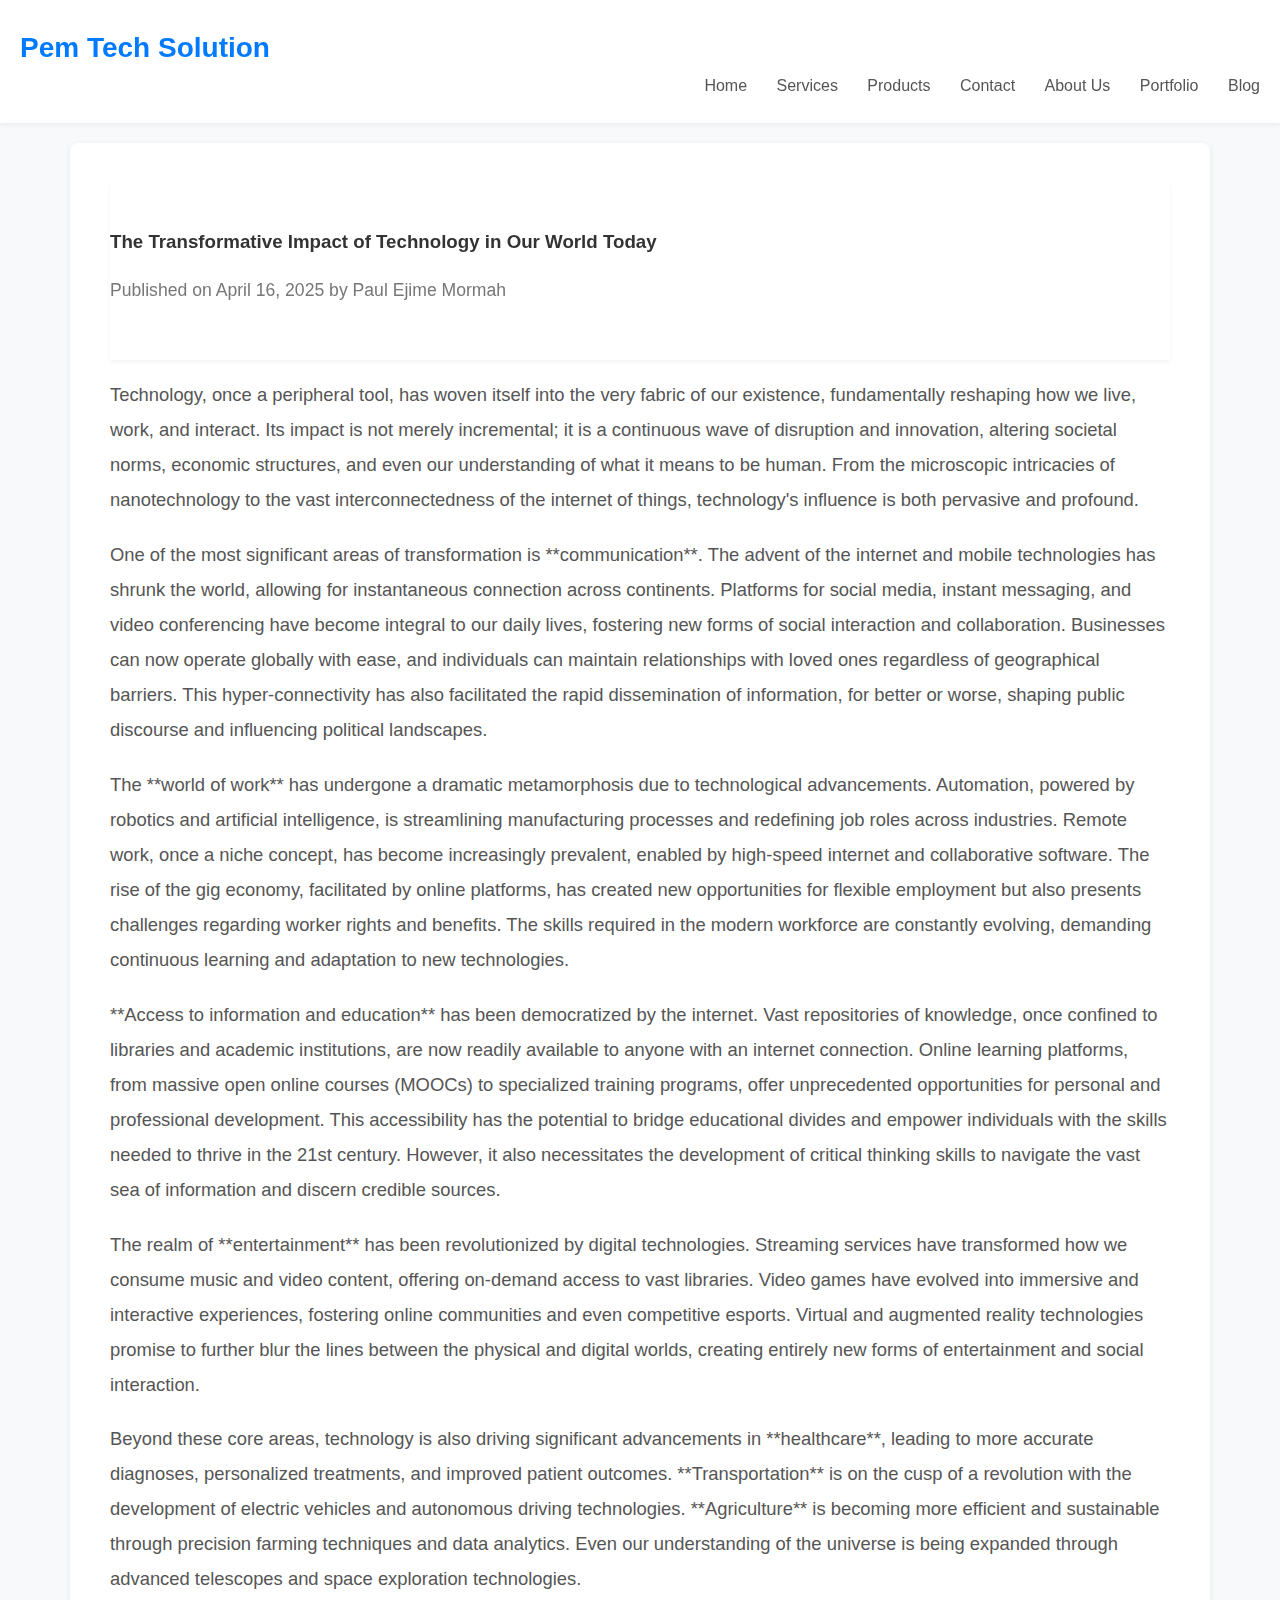
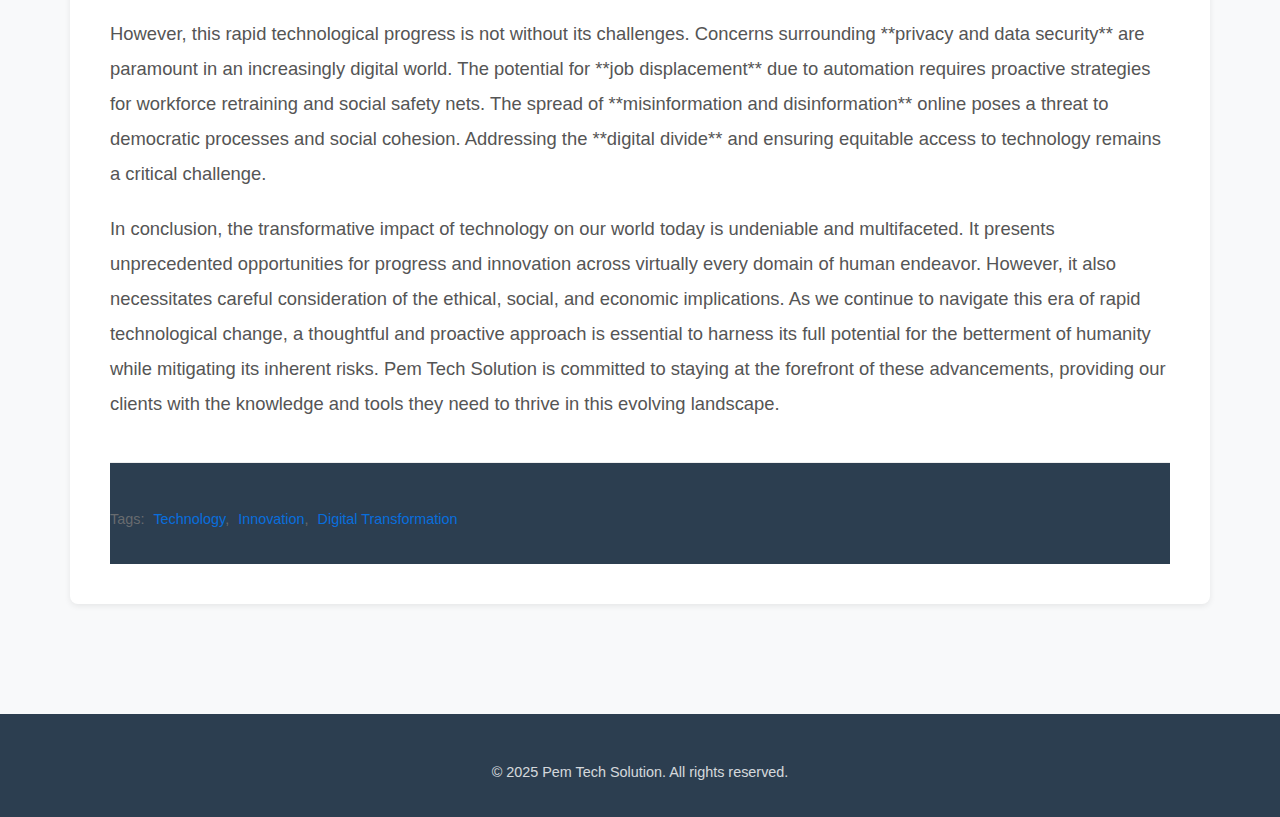
<file: the-transformative-impact-of-technology.html>
<!DOCTYPE html>
<html lang="en">
<head>
    <meta charset="UTF-8">
    <meta name="viewport" content="width=device-width, initial-scale=1.0">
    <title>The Transformative Impact of Technology - Pem Tech Solution Blog</title>
    <link rel="stylesheet" href="styles.css">
</head>
<body>
    <header>
        <div class="logo">Pem Tech Solution</div>
        <nav>
            <ul>
                <li><a href="index.html">Home</a></li>
                <li><a href="services.html">Services</a></li>
                <li><a href="products.html">Products</a></li>
                <li><a href="contact.html">Contact</a></li>
                <li><a href="about.html">About Us</a></li>
                <li><a href="portfolio.html">Portfolio</a></li>
                <li><a href="blog.html">Blog</a></li>
            </ul>
        </nav>
    </header>

    <main class="container">
        <article class="blog-post-full">
            <header class="post-header">
                <h3>The Transformative Impact of Technology in Our World Today</h3>
                <p class="post-meta">Published on April 16, 2025 by Paul Ejime Mormah</p>
            </header>
            <div class="post-content">
                <p>Technology, once a peripheral tool, has woven itself into the very fabric of our existence, fundamentally reshaping how we live, work, and interact. Its impact is not merely incremental; it is a continuous wave of disruption and innovation, altering societal norms, economic structures, and even our understanding of what it means to be human. From the microscopic intricacies of nanotechnology to the vast interconnectedness of the internet of things, technology's influence is both pervasive and profound.</p>

                <p>One of the most significant areas of transformation is **communication**. The advent of the internet and mobile technologies has shrunk the world, allowing for instantaneous connection across continents. Platforms for social media, instant messaging, and video conferencing have become integral to our daily lives, fostering new forms of social interaction and collaboration. Businesses can now operate globally with ease, and individuals can maintain relationships with loved ones regardless of geographical barriers. This hyper-connectivity has also facilitated the rapid dissemination of information, for better or worse, shaping public discourse and influencing political landscapes.</p>

                <p>The **world of work** has undergone a dramatic metamorphosis due to technological advancements. Automation, powered by robotics and artificial intelligence, is streamlining manufacturing processes and redefining job roles across industries. Remote work, once a niche concept, has become increasingly prevalent, enabled by high-speed internet and collaborative software. The rise of the gig economy, facilitated by online platforms, has created new opportunities for flexible employment but also presents challenges regarding worker rights and benefits. The skills required in the modern workforce are constantly evolving, demanding continuous learning and adaptation to new technologies.</p>

                <p>**Access to information and education** has been democratized by the internet. Vast repositories of knowledge, once confined to libraries and academic institutions, are now readily available to anyone with an internet connection. Online learning platforms, from massive open online courses (MOOCs) to specialized training programs, offer unprecedented opportunities for personal and professional development. This accessibility has the potential to bridge educational divides and empower individuals with the skills needed to thrive in the 21st century. However, it also necessitates the development of critical thinking skills to navigate the vast sea of information and discern credible sources.</p>

                <p>The realm of **entertainment** has been revolutionized by digital technologies. Streaming services have transformed how we consume music and video content, offering on-demand access to vast libraries. Video games have evolved into immersive and interactive experiences, fostering online communities and even competitive esports. Virtual and augmented reality technologies promise to further blur the lines between the physical and digital worlds, creating entirely new forms of entertainment and social interaction.</p>

                <p>Beyond these core areas, technology is also driving significant advancements in **healthcare**, leading to more accurate diagnoses, personalized treatments, and improved patient outcomes. **Transportation** is on the cusp of a revolution with the development of electric vehicles and autonomous driving technologies. **Agriculture** is becoming more efficient and sustainable through precision farming techniques and data analytics. Even our understanding of the universe is being expanded through advanced telescopes and space exploration technologies.</p>

                <p>However, this rapid technological progress is not without its challenges. Concerns surrounding **privacy and data security** are paramount in an increasingly digital world. The potential for **job displacement** due to automation requires proactive strategies for workforce retraining and social safety nets. The spread of **misinformation and disinformation** online poses a threat to democratic processes and social cohesion. Addressing the **digital divide** and ensuring equitable access to technology remains a critical challenge.</p>

                <p>In conclusion, the transformative impact of technology on our world today is undeniable and multifaceted. It presents unprecedented opportunities for progress and innovation across virtually every domain of human endeavor. However, it also necessitates careful consideration of the ethical, social, and economic implications. As we continue to navigate this era of rapid technological change, a thoughtful and proactive approach is essential to harness its full potential for the betterment of humanity while mitigating its inherent risks. Pem Tech Solution is committed to staying at the forefront of these advancements, providing our clients with the knowledge and tools they need to thrive in this evolving landscape.</p>
                </div>
            <footer class="post-footer">
                <p>Tags: <a href="#">Technology</a>, <a href="#">Innovation</a>, <a href="#">Digital Transformation</a></p>
            </footer>
        </article>
    </main>

    <footer>
        <p>&copy; 2025 Pem Tech Solution. All rights reserved.</p>
    </footer>

    <script src="script.js"></script>

    <button id="back-to-top-btn" title="Go to top">
        <svg xmlns="http://www.w3.org/2000/svg" width="24" height="24" viewBox="0 0 24 24" fill="currentColor">
            <path d="M7.41 15.41L12 10.83l4.59 4.58L18 14l-6-6-6 6z"/>
            <path d="M0 0h24v24H0z" fill="none"/>
        </svg>
    </button>
</body>
</html>
</file>
<file: styles.css>
/* General Styles */
body {
    font-family: 'Open Sans', sans-serif; /* Professional and readable sans-serif font */
    margin: 0;
    padding: 0;
    background-color: #f8f9fa; /* Light, clean background */
    color: #333; /* Dark gray for good readability */
    line-height: 1.7; /* Improved line height for better reading experience */
}

.container {
    max-width: 1140px; /* Standard container width for responsiveness */
    margin: 0 auto;
    padding: 20px;
}

.button {
    display: inline-block;
    background-color: #007bff; /* Primary blue */
    color: white;
    padding: 12px 24px; /* Slightly larger padding for better touch targets */
    text-decoration: none;
    border-radius: 8px; /* More rounded corners for a modern look */
    margin-top: 15px;
    font-weight: 600; /* Semi-bold for emphasis */
    transition: background-color 0.3s ease-in-out; /* Smooth hover transition */
    border: 1px solid transparent; /* To prevent layout shift on hover */
}

.button:hover {
    background-color: #0056b3; /* Darker shade on hover */
    border-color: #0056b3;
}

/* Header Styles */
header {
    background-color: #fff; /* White header background */
    color: #333;
    padding: 1.5em 0;
    box-shadow: 0 2px 4px rgba(0, 0, 0, 0.05); /* Subtle shadow for separation */
    position: sticky; /* Keep header at the top on scroll */
    top: 0;
    z-index: 100; /* Ensure it stays above other content */
}

header .logo {
    font-size: 1.75em;
    font-weight: bold;
    padding-left: 20px;
    color: #007bff; /* Primary blue for the logo */
}

header nav ul {
    list-style: none;
    padding: 0;
    margin: 0;
    text-align: right;
    padding-right: 20px;
}

header nav ul li {
    display: inline;
    margin-left: 25px;
}

header nav ul li a {
    color: #555;
    text-decoration: none;
    font-weight: 500;
    transition: color 0.3s ease-in-out;
}

header nav ul li a:hover {
    color: #007bff; /* Primary blue on hover */
}

/* Main Content Styles */
main {
    padding: 30px 20px; /* Increased padding for more spacing */
}

.hero {
    background-color: #e9f0f9; /* Very light blue for the hero section */
    padding: 60px 20px;
    text-align: center;
    border-radius: 8px;
    margin-bottom: 40px;
}

.hero h1 {
    font-size: 3em;
    margin-bottom: 15px;
    color: #333;
}

.hero p {
    font-size: 1.2em;
    color: #555;
    margin-bottom: 30px;
}

.featured-services, .featured-products {
    margin-bottom: 40px;
}

.featured-services h2, .featured-products h2 {
    font-size: 2.2em;
    margin-bottom: 20px;
    text-align: center;
    color: #333;
}

.services-grid, .products-grid {
    display: grid;
    grid-template-columns: repeat(auto-fit, minmax(280px, 1fr)); /* Increased minmax for wider items */
    gap: 20px;
    margin-bottom: 20px;
}

.service-item, .product-item {
    background-color: white;
    padding: 30px;
    border-radius: 8px;
    box-shadow: 0 4px 8px rgba(0, 0, 0, 0.08); /* Slightly stronger shadow */
    text-align: left; /* Align text to the left for better readability */
    transition: transform 0.2s ease-in-out; /* Subtle hover animation */
}

.service-item:hover, .product-item:hover {
    transform: translateY(-5px); /* Move up slightly on hover */
}

.service-item h3, .product-item h3 {
    font-size: 1.75em;
    margin-bottom: 15px;
    color: #007bff; /* Primary blue for service headings */
}

.products-list .product-item h3 {
    color: #28a745; /* Green for product headings */
}

/* Footer Styles */
footer {
    background-color: #2c3e50; /* Darker footer background */
    color: white;
    text-align: center;
    padding: 2em 0;
    position: relative; /* Remove sticky for a standard footer */
    bottom: auto;
    width: 100%;
    margin-top: 40px; /* Add some space above the footer */
}

footer p {
    margin-bottom: 0;
    font-size: 0.9em;
    opacity: 0.8;
}

/* Styles for Page Headers (Services, Products, Contact) */
.page-header {
    background-color: #e9f0f9;
    padding: 40px 20px;
    text-align: center;
    border-bottom: 1px solid #eee; /* Lighter border */
    margin-bottom: 40px;
}

.page-header h1 {
    font-size: 3em;
    margin-bottom: 15px;
    color: #333;
}

.page-header p {
    color: #777;
    font-size: 1.15em;
}

/* Styles for Services List */
.services-list {
    display: grid;
    grid-template-columns: repeat(auto-fit, minmax(350px, 1fr)); /* Wider minmax for service items */
    gap: 30px;
    margin-bottom: 40px;
}

.services-list .service-item {
    background-color: white;
    padding: 30px;
    border-radius: 8px;
    box-shadow: 0 4px 8px rgba(0, 0, 0, 0.08);
}

.services-list .service-item h3 {
    font-size: 2em;
    margin-bottom: 15px;
    color: #007bff;
}

.services-list .service-item p {
    color: #555;
    line-height: 1.8;
    margin-bottom: 20px;
}

.services-list .service-item ul {
    list-style: disc;
    padding-left: 20px;
    color: #555;
    line-height: 1.7;
}

.services-list .service-item ul li {
    margin-bottom: 8px;
}

/* Styles for Products List */
.products-list {
    display: grid;
    grid-template-columns: repeat(auto-fit, minmax(300px, 1fr));
    gap: 30px;
    margin-bottom: 40px;
}

.products-list .product-item {
    background-color: white;
    padding: 30px;
    border-radius: 8px;
    box-shadow: 0 4px 8px rgba(0, 0, 0, 0.08);
}

.products-list .product-item h3 {
    font-size: 2em;
    margin-bottom: 15px;
    color: #007bff;
}

.products-list .product-item p {
    color: #555;
    line-height: 1.8;
    margin-bottom: 20px;
}

.products-list .product-item ul {
    list-style: disc;
    padding-left: 20px;
    color: #555;
    line-height: 1.7;
}

.products-list .product-item ul li {
    margin-bottom: 8px;
}

/* Styles for Contact Info */
.contact-info {
    background-color: white;
    padding: 40px;
    border-radius: 8px;
    box-shadow: 0 4px 8px rgba(0, 0, 0, 0.08);
    margin-bottom: 40px;
    text-align: left; /* Align contact info to the left */
}

.contact-info h2 {
    font-size: 2.2em;
    margin-bottom: 20px;
    color: #007bff;
}

.contact-info p {
    font-size: 1.15em;
    margin-bottom: 15px;
    color: #555;
}

.contact-info strong {
    font-weight: bold;
    color: #333;
}

/* Styles for Contact Form */
.contact-form {
    background-color: white;
    padding: 40px;
    border-radius: 8px;
    box-shadow: 0 4px 8px rgba(0, 0, 0, 0.08);
    margin-bottom: 40px;
}

.contact-form h2 {
    font-size: 2.2em;
    margin-bottom: 20px;
    color: #333;
}

.contact-form .form-group {
    margin-bottom: 20px;
}

.contact-form label {
    display: block;
    margin-bottom: 8px;
    font-weight: bold;
    color: #333;
}

.contact-form input[type="text"],
.contact-form input[type="email"],
.contact-form textarea {
    width: 100%;
    padding: 12px;
    border: 1px solid #ddd; /* Lighter border */
    border-radius: 6px;
    box-sizing: border-box;
    font-size: 1em;
}

.contact-form textarea {
    resize: vertical;
    min-height: 150px; /* Minimum height for the textarea */
}

.contact-form .button {
    margin-top: 25px;
}

/* Styles for Why Choose Us Section */
.why-choose-us {
    padding: 60px 20px;
    background-color: #f9f9f9; /* Slightly darker background */
    margin-bottom: 40px;
    text-align: center;
}

.why-choose-us h2 {
    font-size: 2.2em;
    margin-bottom: 30px;
    color: #333;
}

.reasons-grid {
    display: grid;
    grid-template-columns: repeat(auto-fit, minmax(300px, 1fr));
    gap: 30px;
    margin-top: 30px;
}

.reason-item {
    background-color: white;
    padding: 30px;
    border-radius: 8px;
    box-shadow: 0 4px 8px rgba(0, 0, 0, 0.08);
    text-align: center;
}

.reason-item h3 {
    font-size: 1.5em;
    margin-bottom: 15px;
    color: #007bff;
}

.reason-item p {
    color: #555;
    line-height: 1.8;
}

/* Styles for Social Media Section */
.social-media {
    background-color: white;
    padding: 40px;
    border-radius: 8px;
    box-shadow: 0 4px 8px rgba(0, 0, 0, 0.08);
    margin-bottom: 40px;
    text-align: center;
}

.social-media h2 {
    font-size: 2.2em;
    margin-bottom: 20px;
    color: #333;
}

.social-media p {
    font-size: 1.15em;
    margin-bottom: 25px;
    color: #555;
}

.social-links {
    list-style: none;
    padding: 0;
    margin: 0;
    display: flex;
    justify-content: center;
    gap: 30px;
}

.social-links li a {
    color: #007bff;
    text-decoration: none;
    display: flex;
    align-items: center;
    transition: color 0.3s ease-in-out;
}

.social-links li a:hover {
    color: #0056b3;
}

.social-links li img {
    width: 32px;
    height: 32px;
    margin-right: 10px;
}

.map-container {
    width: 100%;
    margin-bottom: 40px;
    border-radius: 8px; /* Match map container border */
    overflow: hidden; /* Prevent iframe from overflowing rounded corners */
}

.map-container iframe {
    width: 100%;
    height: 450px; /* Increased map height */
    border: 0;
}

/* Back to Top Button */
#back-to-top-btn {
    display: none;
    position: fixed;
    bottom: 30px; /* Increased distance from bottom */
    right: 30px; /* Increased distance from right */
    z-index: 99;
    border: none;
    outline: none;
    background-color: #007bff;
    color: white;
    cursor: pointer;
    padding: 12px; /* Slightly larger padding */
    border-radius: 8px;
    font-size: 1em;
    opacity: 0.8; /* Slightly more visible */
    transition: opacity 0.3s ease-in-out;
}

#back-to-top-btn:hover {
    opacity: 1;
}

#back-to-top-btn svg {
    display: block;
    margin: 0 auto;
    width: 20px;
    height: 20px;
}

/* Styles for Portfolio Page */
.portfolio-grid {
    display: grid;
    grid-template-columns: repeat(auto-fit, minmax(350px, 1fr));
    gap: 30px;
    margin-top: 30px;
    margin-bottom: 40px;
}

.portfolio-item {
    background-color: #fff;
    border-radius: 8px;
    box-shadow: 0 4px 8px rgba(0, 0, 0, 0.08);
    overflow: hidden; /* Clip images within rounded corners */
    transition: transform 0.3s ease-in-out;
}

.portfolio-item:hover {
    transform: translateY(-5px);
}

.portfolio-item img {
    width: 100%;
    height: auto;
    display: block;
}

.portfolio-item h3 {
    font-size: 1.75em;
    margin: 15px 20px 10px;
    color: #333;
}

.portfolio-item p {
    font-size: 1.1em;
    color: #555;
    margin: 0 20px 15px;
    line-height: 1.6;
}

.portfolio-item .button {
    display: inline-block;
    background-color: #007bff;
    color: white;
    padding: 10px 20px;
    text-decoration: none;
    border-radius: 6px;
    margin: 15px 20px 20px;
    font-weight: 500;
    transition: background-color 0.3s ease-in-out;
}

.portfolio-item .button:hover {
    background-color: #0056b3;
}

/* Styles for Blog Post Full Page */
.blog-post-full {
    background-color: #fff;
    padding: 30px;
    border-radius: 8px;
    box-shadow: 0 2px 4px rgba(0, 0, 0, 0.05);
    margin-bottom: 40px;
}

.blog-post-full .post-header h1 {
    font-size: 2.5em;
    color: #333;
    margin-bottom: 10px;
}

.blog-post-full .post-header .post-meta {
    font-size: 1em;
    color: #777;
    margin-bottom: 20px;
}

.blog-post-full .post-content {
    font-size: 1.15em;
    color: #555;
    line-height: 1.8;
    margin-bottom: 30px;
}

.blog-post-full .post-content p {
    margin-bottom: 20px;
}

.blog-post-full .post-footer {
    border-top: 1px solid #eee;
    padding-top: 20px;
    font-size: 0.9em;
    color: #777;
}

.blog-post-full .post-footer a {
    color: #007bff;
    text-decoration: none;
    margin-left: 5px;
}

.blog-post-full .post-footer a:hover {
    text-decoration: underline;
}

/* Styles for Blog List on Blog Overview Page */
.blog-list {
    margin-bottom: 40px;
}

.blog-post {
    background-color: #fff;
    padding: 30px;
    border-radius: 8px;
    box-shadow: 0 2px 4px rgba(0, 0, 0, 0.05);
    margin-bottom: 30px;
}

.blog-post h2 a {
    font-size: 2em;
    color: #333;
    text-decoration: none;
    transition: color 0.3s ease-in-out;
}

.blog-post h2 a:hover {
    color: #007bff;
}

.blog-post .post-meta {
    font-size: 1em;
    color: #777;
    margin-bottom: 15px;
}

.blog-post p {
    font-size: 1.1em;
    color: #555;
    line-height: 1.7;
    margin-bottom: 20px;
}

.blog-post .button {
    display: inline-block;
    background-color: #007bff;
    color: white;
    padding: 10px 20px;
    text-decoration: none;
    border-radius: 6px;
    font-weight: 500;
    transition: background-color 0.3s ease-in-out;
}

.blog-post .button:hover {
    background-color: #0056b3;
}

/* Styles for Portfolio Page (Detailed) */
.portfolio-grid {
    display: grid;
    grid-template-columns: repeat(auto-fit, minmax(300px, 1fr));
    gap: 30px;
    margin-top: 30px;
    margin-bottom: 40px;
}

.portfolio-item {
    background-color: #fff;
    border-radius: 8px;
    box-shadow: 0 4px 12px rgba(0, 0, 0, 0.1); /* Slightly stronger shadow */
    overflow: hidden;
    transition: transform 0.3s ease-in-out;
}

.portfolio-item:hover {
    transform: translateY(-8px); /* More pronounced lift */
}

.portfolio-item img {
    width: 100%;
    height: auto;
    display: block;
    border-bottom: 1px solid #eee; /* Subtle separator between image and text */
}

.portfolio-item h3 {
    font-size: 1.6em;
    margin: 20px 20px 10px;
    color: #333;
    font-weight: 600;
}

.portfolio-item p {
    font-size: 1.1em;
    color: #555;
    margin: 0 20px 20px;
    line-height: 1.7;
}

.portfolio-item .button {
    display: inline-block;
    background-color: #007bff;
    color: white;
    padding: 12px 24px;
    text-decoration: none;
    border-radius: 6px;
    margin: 20px;
    font-weight: 500;
    transition: background-color 0.3s ease-in-out;
}

.portfolio-item .button:hover {
    background-color: #0056b3;
}

/* Styles for Individual Blog Post Pages (Detailed) */
.blog-post-full {
    background-color: #fff;
    padding: 40px;
    border-radius: 8px;
    box-shadow: 0 2px 6px rgba(0, 0, 0, 0.08); /* Slightly stronger shadow */
    margin-bottom: 50px;
}

.blog-post-full .post-header h1 {
    font-size: 2.8em;
    color: #333;
    margin-bottom: 15px;
    line-height: 1.3;
}

.blog-post-full .post-header .post-meta {
    font-size: 1.1em;
    color: #777;
    margin-bottom: 30px;
}

.blog-post-full .post-content {
    font-size: 1.15em;
    color: #555;
    line-height: 1.9; /* Improved readability for long text */
    margin-bottom: 40px;
}

.blog-post-full .post-content h2 {
    font-size: 2em;
    color: #333;
    margin-top: 30px;
    margin-bottom: 15px;
}

.blog-post-full .post-content h3 {
    font-size: 1.6em;
    color: #333;
    margin-top: 25px;
    margin-bottom: 10px;
}

.blog-post-full .post-content ul,
.blog-post-full .post-content ol {
    margin-left: 20px;
    margin-bottom: 20px;
}

.blog-post-full .post-content li {
    margin-bottom: 10px;
    line-height: 1.7;
}

.blog-post-full .post-footer {
    border-top: 1px solid #eee;
    padding-top: 30px;
    font-size: 1em;
    color: #777;
    display: flex;
    justify-content: space-between;
    align-items: center;
}

.blog-post-full .post-footer .tags a {
    color: #007bff;
    text-decoration: none;
    margin-left: 8px;
    transition: color 0.3s ease-in-out;
}

.blog-post-full .post-footer .tags a:hover {
    text-decoration: underline;
    color: #0056b3;
}

.blog-post-full .post-footer .share-links a {
    color: #555;
    text-decoration: none;
    margin-left: 15px;
    font-size: 1.2em;
    transition: color 0.3s ease-in-out;
}

.blog-post-full .post-footer .share-links a:hover {
    color: #007bff;
}

/* Styles for Blog List on Blog Overview Page (Detailed - Minor Adjustments) */
.blog-list {
    margin-bottom: 50px;
}

.blog-post {
    background-color: #fff;
    padding: 40px;
    border-radius: 8px;
    box-shadow: 0 2px 6px rgba(0, 0, 0, 0.08);
    margin-bottom: 30px;
}

.blog-post h2 a {
    font-size: 2.2em;
    color: #333;
    text-decoration: none;
    font-weight: 600;
    transition: color 0.3s ease-in-out;
}

.blog-post h2 a:hover {
    color: #007bff;
}

.blog-post .post-meta {
    font-size: 1.1em;
    color: #777;
    margin-bottom: 20px;
}

.blog-post p {
    font-size: 1.15em;
    color: #555;
    line-height: 1.8;
    margin-bottom: 25px;
}

.blog-post .button {
    display: inline-block;
    background-color: #007bff;
    color: white;
    padding: 12px 24px;
    text-decoration: none;
    border-radius: 6px;
    font-weight: 500;
    transition: background-color 0.3s ease-in-out;
}

.blog-post .button:hover {
    background-color: #0056b3;
}
</file>
